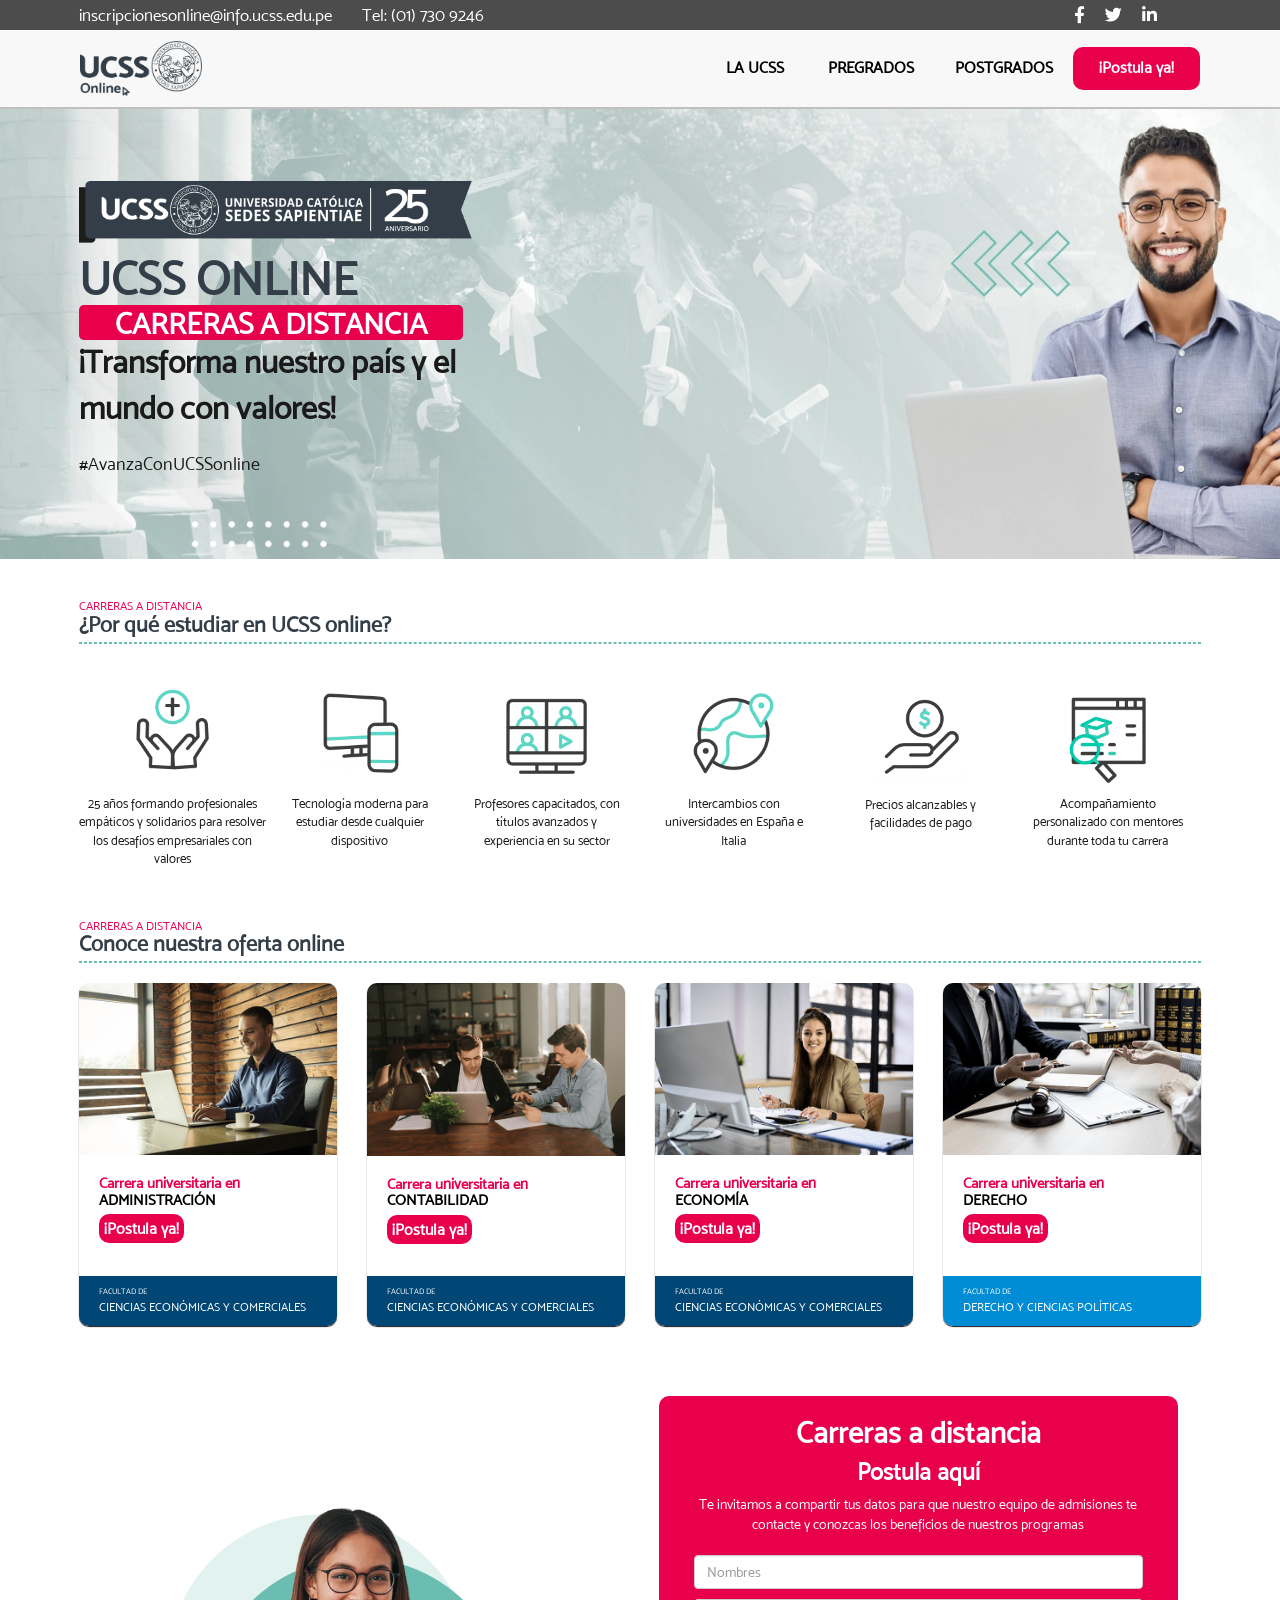
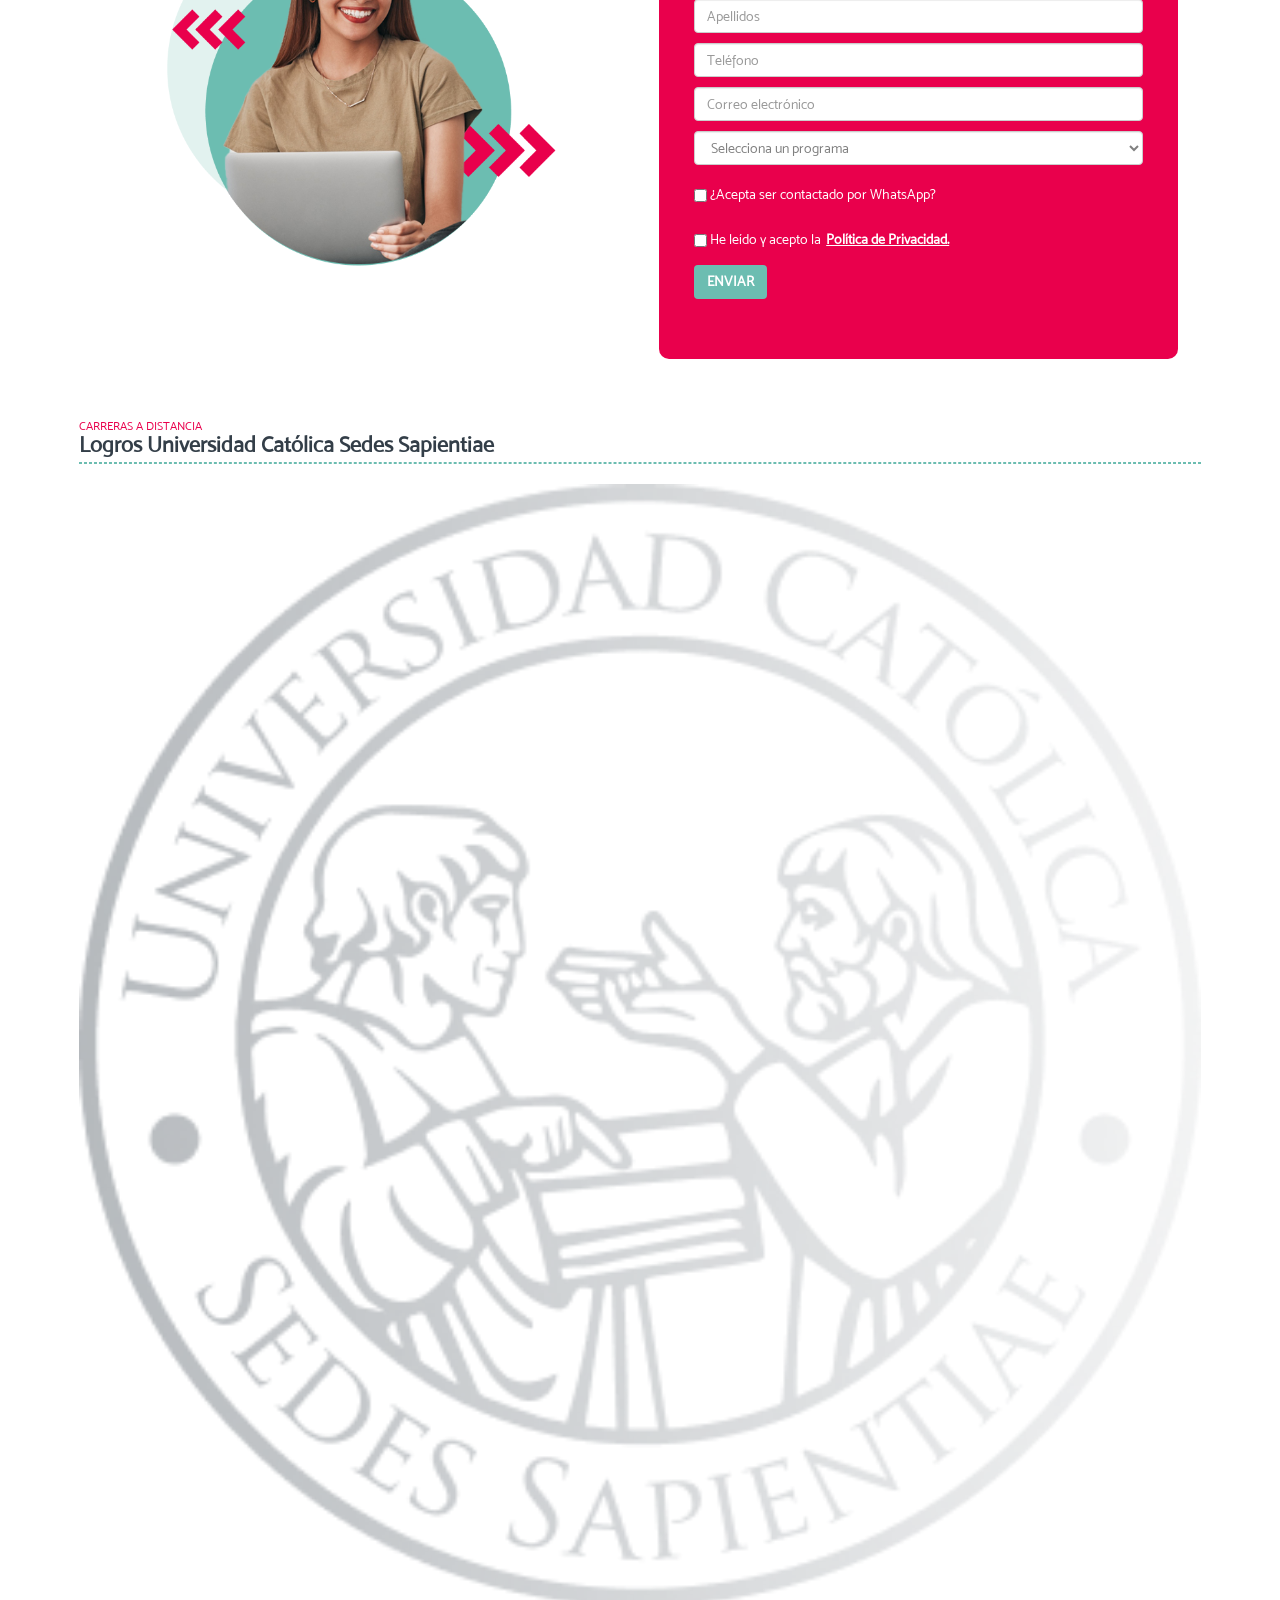
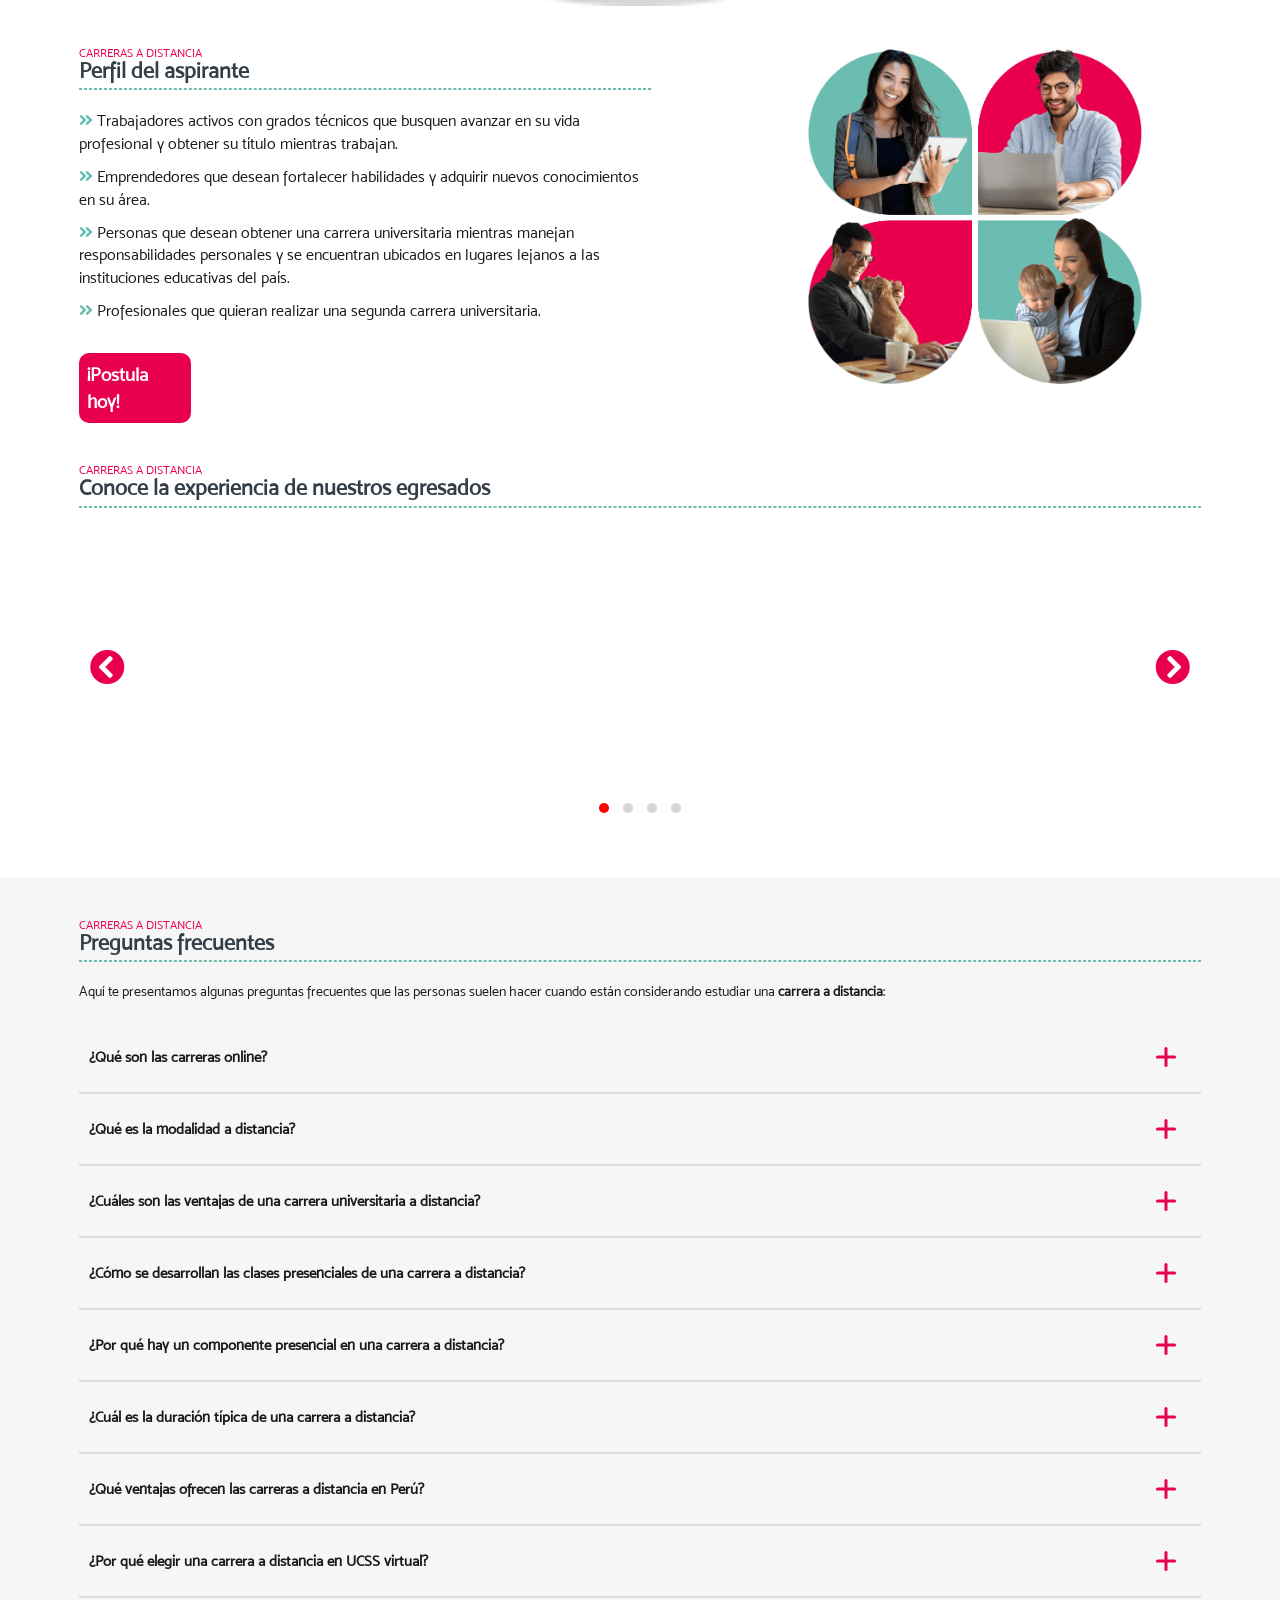
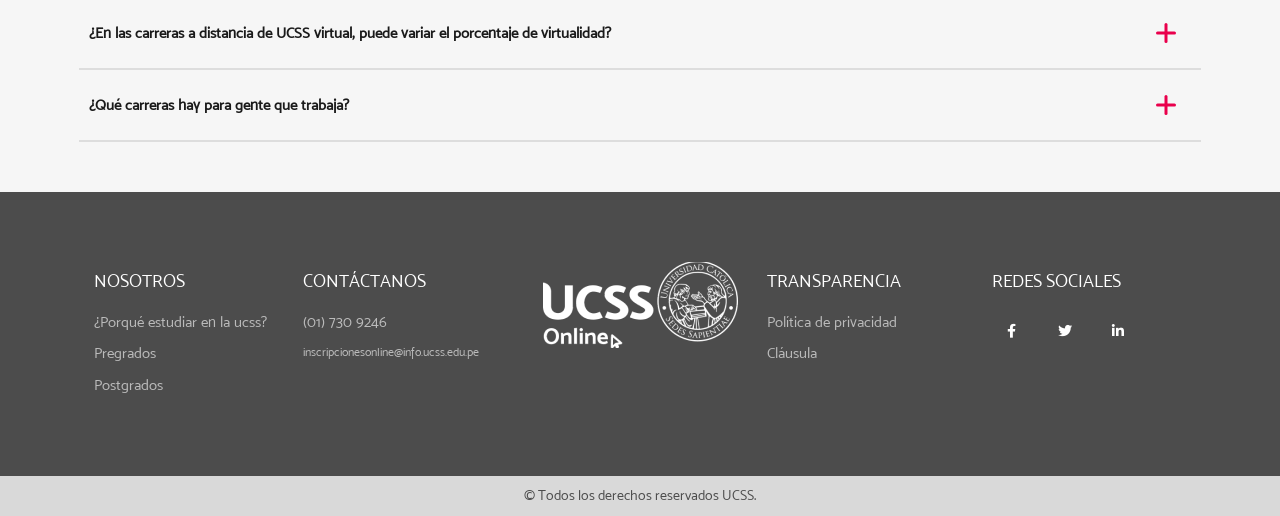
<file: index.html>
<!DOCTYPE html>
<html lang="es">
   
<head>
  <!-- Google Tag Manager -->
  <script>
    (function (w, d, s, l, i) {
      w[l] = w[l] || [];
      w[l].push({
        'gtm.start': new Date().getTime(),
        event: 'gtm.js'
      });
      var f = d.getElementsByTagName(s)[0],
        j = d.createElement(s),
        dl = l != 'dataLayer' ? '&l=' + l : '';
      j.async = true;
      j.src =
        'https://www.googletagmanager.com/gtm.js?id=' + i + dl;
      f.parentNode.insertBefore(j, f);
    })(window, document, 'script', 'dataLayer', 'GTM-PPXQPSSH');
  </script>
  <!-- End Google Tag Manager -->
  <meta charset="UTF-8">
  <meta http-equiv="X-UA-Compatible" content="IE=edge">
  <meta name="viewport" content="width=device-width, initial-scale=1.0">
  <title>Carreras a Distancia | UCSS virtual - 100% flexible desde S/ 538 al mes</title>
  <meta name="title" content="Carreras a Distancia | UCSS virtual - 100% flexible desde S/ 538 al mes">
  <meta name="description" content="CARRERAS A DISTANCIA · Universidad Católica Sedes Sapientiae 25 años de experiencia · Carreras virtuales para gente que trabaja · Estudia desde cualquier parte del país con UCSS virtual">

  <!-- Favicon -->
  <link rel="shortcut icon" href="./assets/img/Favicon16x16.ico" type="image/x-icon">
  <link rel="icon" href="./assets/img/Favicon32x32.ico" type="image/x-icon" sizes="32x32">
  <link rel="icon" href="./assets/img/Favicon64x64.ico" type="image/x-icon" sizes="64x64">

  <!-- Cache control -->

  <!-- Open Graph -->
  <meta property="og:url" content="">
  <meta property="og:type" content="website">
  <meta property="og:title" content="UCSS Virtual - Online - Carreras y maestrías virtuales">
  <meta property="og:description" content="UCSS Online. Somos la Universidad Católica Sedes Sapientiae en formato virtual y flexible. Conoce nuestras carreras y maestrías virtuales para gente que trabaja">
  <meta property="og:image" content="https://mas-ucss.inconcertcc.com/d/9a7617d7-5d13-4e0c-9d63-eef701b34f9a">

  <!-- Stylesheets -->
  <link href="./assets/bootstrap/css/bootstrap.min.css" rel="stylesheet">
  <link href="./index.css" rel="stylesheet">
  <link rel="stylesheet" href="https://cdnjs.cloudflare.com/ajax/libs/OwlCarousel2/2.3.4/assets/owl.carousel.min.css" integrity="sha512-tS3S5qG0BlhnQROyJXvNjeEM4UpMXHrQfTGmbQ1gKmelCxlSEBUaxhRBj/EFTzpbP4RVSrpEikbmdJobCvhE3g==" crossorigin="anonymous" referrerpolicy="no-referrer">
  <link rel="stylesheet" href="https://cdnjs.cloudflare.com/ajax/libs/OwlCarousel2/2.3.4/assets/owl.theme.default.min.css" integrity="sha512-sMXtMNL1zRzolHYKEujM2AqCLUR9F2C4/05cdbxjjLSRvMQIciEPCQZo++nk7go3BtSuK9kfa/s+a4f4i5pLkw==" crossorigin="anonymous" referrerpolicy="no-referrer">
  <link rel="stylesheet" type="text/css" href="https://cdnjs.cloudflare.com/ajax/libs/font-awesome/5.15.1/css/all.min.css">
</head>

  <body>
    <!-- Google Tag Manager (noscript) -->
    <noscript><iframe src="https://www.googletagmanager.com/ns.html?id=GTM-PPXQPSSH" height="0" width="0"
        style="display:none;visibility:hidden"></iframe></noscript>
    <!-- End Google Tag Manager (noscript) -->
    <script src="https://cdnjs.cloudflare.com/ajax/libs/jquery/3.7.1/jquery.min.js" integrity="sha512-v2CJ7UaYy4JwqLDIrZUI/4hqeoQieOmAZNXBeQyjo21dadnwR+8ZaIJVT8EE2iyI61OV8e6M8PP2/4hpQINQ/g==" crossorigin="anonymous" referrerpolicy="no-referrer"></script>
    <script src="https://cdnjs.cloudflare.com/ajax/libs/OwlCarousel2/2.3.4/owl.carousel.min.js" integrity="sha512-bPs7Ae6pVvhOSiIcyUClR7/q2OAsRiovw4vAkX+zJbw3ShAeeqezq50RIIcIURq7Oa20rW2n2q+fyXBNcU9lrw==" crossorigin="anonymous" referrerpolicy="no-referrer"></script> 
    
    <div class="navBlack">
        <div class="txtBlack container"> 
          <div class="contentNavBlack">
            <a href="mailto:inscripcionesonline@info.ucss.edu.pe">inscripcionesonline@info.ucss.edu.pe </a>
            <a href="Tel:">Tel: (01) 730 9246 </a>
          </div>
          <div class="redesSociales">
            <a href="https://www.facebook.com/UCSSonline"><i class="fab fa-facebook-f" style="color: #ffffff;"></i></a>
            <a href="https://www.instagram.com/ucssonline/"><i class="fab fa-twitter" style="color: #ffffff;"></i></a>
            <a href="https://www.linkedin.com/company/93785869/admin/?feedType=following"><i class="fab fa-linkedin-in" style="color: #ffffff;"></i></a>
          </div>            
        </div>
    </div>
    
    <header class="header">
      <div class="container">
        <nav class="navbar">
          <div class="logo">
            <a href="https://online.ucss.edu.pe/"><img class="desk" src="./assets/img/catolica-universidad.png" alt="Católica universidad"></a>
            <a href="https://online.ucss.edu.pe/"><img class="mobile" src="./assets/img/universidad-latinoamericana-en-linea.png" alt="Universidad latinoamericana en línea"></a>
          </div>
        
          <ul class="nav-menu1 desk1">
            <li class="nav-item primerItem">
              <a href="#porqueEstudiar" class="nav-link">LA UCSS</a>
            </li>
            <li class="nav-item">
              <a href="/pregrado/" target="_blank" class="nav-link">PREGRADOS</a>
              <div class="dropdown">
                <a  class="tituloPregrado"> FACULTAD DE DERECHO Y 
                  CIENCIAS POLÍTICAS  </a>
                  <div class="opcionesPregrado">
                    <i class="fas fa-angle-double-right" style="color: #6CBDB1;"></i> 
                    <a class="carreraPregrado" href="https://virtual.ucss.edu.pe/p/carrera-de-derecho" target="_blank"> Carrera de Derecho</a>
                  </div>

                <a class="tituloPregrado">FACULTAD DE CIENCIAS ECONÓMICAS <br>
                   Y COMERCIALES  </a>
                   <div class="opcionesPregrado">
                    <i class="fas fa-angle-double-right" style="color: #6CBDB1;"></i> 
                     <a class="carreraPregrado" href="https://virtual.ucss.edu.pe/p/carrera-de-administracion" target="_blank">Carrera de Administración</a>
                   </div>

                   <div class="opcionesPregrado">
                    <i class="fas fa-angle-double-right" style="color: #6CBDB1;"></i> 
                     <a class="carreraPregrado" href="https://virtual.ucss.edu.pe/p/carrera-en-economia" target="_blank">Carrera de Economía</a>
                   </div>

                   <div class="opcionesPregrado">
                    <i class="fas fa-angle-double-right" style="color: #6CBDB1;"></i> 
                     <a class="carreraPregrado" href="https://virtual.ucss.edu.pe/p/carrera-de-contabilidad" target="_blank">Carrera de Contabilidad</a>
                   </div>
              </div>
            </li>
            <li class="nav-item">
              <a href="/postgrado/" target="_blank" class="nav-link">POSTGRADOS</a>
              <div class="dropdown">
                <a  class="tituloPostgrado"> MAESTRÍAS</a>
                <div class="opcionesPostgrado">
                  <i class="fas fa-angle-double-right" style="color: #6CBDB1;"></i> 
                  <a class="carreraPostgrado" href="https://virtual.ucss.edu.pe/p/maestria-en-administracion-publica" target="_blank">Maestría en Administración Pública</a>
                </div>
                <div class="opcionesPostgrado">
                  <i class="fas fa-angle-double-right" style="color: #6CBDB1;"></i> 
                  <a class="carreraPostgrado" href="https://virtual.ucss.edu.pe/p/mba-online" target="_blank">Maestría en Administración de Negocios <br> Internacionales-MBA Internacional</a>
                </div>
                <div class="opcionesPostgrado">
                  <i class="fas fa-angle-double-right" style="color: #6CBDB1;"></i> 
                  <a class="carreraPostgrado" href="https://virtual.ucss.edu.pe/p/maestria-en-psicopedagogia" target="_blank">Maestría en Psicopedagogía y Orientación <br> Tutorial Educativa</a>
                </div>
                <div class="opcionesPostgrado">
                  <i class="fas fa-angle-double-right" style="color: #6CBDB1;"></i> 
                  <a class="carreraPostgrado" href="https://virtual.ucss.edu.pe/p/maestria-en-gestion-educativa" target="_blank">Maestría en Gestión e Innovación Educativa</a>
                </div>
                <div class="opcionesPostgrado">
                  <i class="fas fa-angle-double-right" style="color: #6CBDB1;"></i> 
                  <a class="carreraPostgrado" href="https://virtual.ucss.edu.pe/p/maestria-en-bioetica-y-bioderecho" target="_blank">Maestría en Bioética y Bioderecho</a>
                </div>
              </div>
            </li>
            <li class="nav-item btnNav">
              <a class="BtnModal"> 
                  ¡Postula ya!
              </a>
            </li>
          </ul>

          <ul class="nav-menu mobile">
            <li class="nav-item primerItem">
              <a href="#porqueEstudiar" class="nav-link">LA UCSS</a>
            </li>
            <li class="nav-item">
              <a class="nav-link">PREGRADOS</a>
              <div class="dropdown">
                <a  class="tituloPregrado"> FACULTAD DE DERECHO Y 
                  CIENCIAS POLÍTICAS  </a>
                  <div class="opcionesPregrado">
                    <i class="fas fa-angle-double-right" style="color: #6CBDB1;"></i> 
                    <a class="carreraPregrado" href="https://virtual.ucss.edu.pe/p/carrera-de-derecho" target="_blank"> Carrera de Derecho</a>
                  </div>

                <a class="tituloPregrado">FACULTAD DE CIENCIAS ECONÓMICAS <br>
                   Y COMERCIALES  </a>
                   <div class="opcionesPregrado">
                    <i class="fas fa-angle-double-right" style="color: #6CBDB1;"></i> 
                     <a class="carreraPregrado" href="https://virtual.ucss.edu.pe/p/carrera-de-administracion" target="_blank">Carrera de Administración</a>
                   </div>

                   <div class="opcionesPregrado">
                    <i class="fas fa-angle-double-right" style="color: #6CBDB1;"></i> 
                     <a class="carreraPregrado" href="https://virtual.ucss.edu.pe/p/carrera-en-economia" target="_blank">Carrera de Economía</a>
                   </div>

                   <div class="opcionesPregrado">
                    <i class="fas fa-angle-double-right" style="color: #6CBDB1;"></i> 
                     <a class="carreraPregrado" href="https://virtual.ucss.edu.pe/p/carrera-de-contabilidad" target="_blank">Carrera de Contabilidad</a>
                   </div>
              </div>
            </li>
            <li class="nav-item">
              <a class="nav-link">POSTGRADOS</a>
              <div class="dropdown">
                <a  class="tituloPostgrado"> MAESTRÍAS</a>
                <div class="opcionesPostgrado">
                  <i class="fas fa-angle-double-right" style="color: #6CBDB1;"></i> 
                  <a class="carreraPostgrado" href="https://virtual.ucss.edu.pe/p/maestria-en-administracion-publica" target="_blank">Maestría en Administración Pública</a>
                </div>
                <div class="opcionesPostgrado">
                  <i class="fas fa-angle-double-right" style="color: #6CBDB1;"></i> 
                  <a class="carreraPostgrado" href="https://virtual.ucss.edu.pe/p/mba-online" target="_blank">Maestría en Administración de Negocios <br> Internacionales-MBA Internacional</a>
                </div>
                <div class="opcionesPostgrado">
                  <i class="fas fa-angle-double-right" style="color: #6CBDB1;"></i> 
                  <a class="carreraPostgrado" href="https://virtual.ucss.edu.pe/p/maestria-en-psicopedagogia" target="_blank">Maestría en Psicopedagogía y Orientación <br> Tutorial Educativa</a>
                </div>
                <div class="opcionesPostgrado">
                  <i class="fas fa-angle-double-right" style="color: #6CBDB1;"></i> 
                  <a class="carreraPostgrado" href="https://virtual.ucss.edu.pe/p/maestria-en-gestion-educativa" target="_blank">Maestría en Gestión e Innovación Educativa</a>
                </div>
                <div class="opcionesPostgrado">
                  <i class="fas fa-angle-double-right" style="color: #6CBDB1;"></i> 
                  <a class="carreraPostgrado" href="https://virtual.ucss.edu.pe/p/maestria-en-bioetica-y-bioderecho" target="_blank">Maestría en Bioética y Bioderecho</a>
                </div>
              </div>
            </li>
            <li class="nav-item btnNav">
              <a class="BtnModal"> 
                  ¡Postula ya!
              </a>
            </li>
          </ul>

            <div class="hamburger">
                <span class="bar"></span>
                <span class="bar"></span>
                <span class="bar"></span>
            </div>
        </nav>
      </div>
    </header>

    <main>        
        <section>
            <div class="BannerPrincial">
              <div class="BannerGeneral">
                <div class="container ">
                    <div class="LogoBannerPricipal">
                        <img src="./assets/img/logo_25aniversario_gris.png" alt="">
                    </div>
                    <div class="TxtBannerPricipal">
                        <h1 class="txt_bold">
                            UCSS ONLINE
                        </h1>
                        <div class="txt_content">
                            <div class="txt_red"><h2>
                                CARRERAS A DISTANCIA  
                            </h2></div>
                        </div>
                        <p class="txt_second">
                          ¡Transforma nuestro país y el mundo con valores!
                        </p>
                        <div class="hashtag" id="porqueEstudiar"><p>#AvanzaConUCSSonline</p></div>
                    </div>
                </div>
            </div>
                
            </div>
        </section>

        <section class="container">
          <div class="porqueEstudiar">
              <div class="titulo">
                  <h2 class="tagTitulo">CARRERAS A DISTANCIA</h2>
                  <h3>
                      ¿Por qué estudiar en UCSS online?
                  </h3>
                  <span class="line"></span>
              </div>
              <div class="contentGeneral">
                <div class="cardGeneral margenContentN1">
                    <div class="cardImg img1">
                        <img src="./assets/img/catolica-sede-sapientiae.gif" alt="Católica sedes sapientiae">
                    </div>
                    <div class="cardTxt long">
                        <p>
                            25 años formando profesionales empáticos y solidarios para resolver los desafíos empresariales con valores
                        </p>
                    </div>
                </div>

                <div class="cardGeneral">
                    <div class="cardImg">
                        <img src="./assets/img/universidad-sedes-sapienses.gif" alt="Universidad sedes sapienses">
                    </div>
                    <div class="cardTxt">
                        <p class="txt1">
                            Tecnología moderna para estudiar desde cualquier dispositivo
                        </p>
                    </div>
                </div>

                <div class="cardGeneral">
                    <div class="cardImg">
                        <img src="./assets/img/universidad-catolica-sedes-sapientiae.gif" alt="Universidad católica sedes sapientiae">
                    </div>
                    <div class="cardTxt">
                        <p>
                            Profesores capacitados, con títulos avanzados y experiencia en su sector 
                        </p>
                    </div>
                </div>

                <div class="cardGeneral margenContentP">
                    <div class="cardImg">
                        <img src="./assets/img/u-catolica.gif" alt="u católica">
                    </div>
                    <div class="cardTxt">
                        <p>
                          Intercambios con universidades en España e Italia
                        </p>
                    </div>
                </div>

                <div class="cardGeneral margenContentN">
                    <div class="cardImg">
                        <img src="./assets/img/sedes-sapienses.gif" alt="Sedes sapienses">
                    </div>
                    <div class="cardTxt">
                        <p>
                            Precios alcanzables y facilidades de pago
                        </p>
                    </div>
                </div>

                <div class="cardGeneral">
                    <div class="cardImg">
                        <img src="./assets/img/carreras-virtuales.gif" alt="carreras virtuales">
                    </div>
                    <div class="cardTxt">
                        <p>
                          Acompañamiento personalizado con mentores durante toda tu carrera
                        </p>
                    </div>
                </div>
            </div>
          </div>

      </section>
       
        <section class="container">
            <div class="oferta">
                <div class="titulo">
                    <h2 class="tagTitulo">CARRERAS A DISTANCIA</h2>
                    <h3>
                        Conoce nuestra oferta online
                    </h3>
                    <span class="line"></span>
                </div>
                <div class="contentGeneral desk">
                  <div class="CardContent">
                      <div class="cardGeneralCarreras">
                          <div class="cardImg">
                              <img src="./assets/img/carrera-de-administracion.png" alt="carrera virtual">
                          </div>
                          <h4 class="tituloCard">
                            Carrera universitaria en <br>
                            <strong>ADMINISTRACIÓN</strong>
                          </h4>
                          <div>
                            <div class="cardTxt">
                                <a href="https://virtual.ucss.edu.pe/p/carrera-de-administracion" class="saberMas" target="_blank">
                                    ¡Postula ya!
                                </a>
                            </div>
  
                            <div class="seccBlue">
                                <p class="facultad"> 
                                  FACULTAD DE                             
                                </p>
                                <p class="carrera">
                                  CIENCIAS ECONÓMICAS Y COMERCIALES 
                                </p>
                            </div>
                          </div>
                      </div>
                  </div>

                  <div class="CardContent">
                      <div class="cardGeneralCarreras">
                          <div class="cardImg">
                              <img src="./assets/img/carrera-de-contabilidad.png" alt="carrera virtual">
                          </div>
                          <h4 class="tituloCard">
                            Carrera universitaria en <br>
                            <strong>CONTABILIDAD</strong>
                          </h4>
                          <div>
                            <div class="cardTxt">
                                <a href="https://virtual.ucss.edu.pe/p/carrera-de-contabilidad" class="saberMas" target="_blank">
                                    ¡Postula ya!
                                </a>
                            </div>
                            
                            <div class="seccBlue">
                                <p class="facultad"> 
                                  FACULTAD DE                             
                                </p>
                                <p class="carrera">
                                  CIENCIAS ECONÓMICAS Y COMERCIALES 
                                </p>
                            </div>
                          </div>
                      </div>
                  </div>

                  <div class="CardContent">
                      <div class="cardGeneralCarreras">
                        <div class="cardImg">
                            <img src="./assets/img/carrera-de-economia.png" alt="carrera virtual">
                        </div>
                        <h4 class="tituloCard">
                          Carrera universitaria en <br>
                          <strong>ECONOMÍA</strong>
                        </h4>
                        <div>
                          <div class="cardTxt">
                              <a href="https://virtual.ucss.edu.pe/p/carrera-en-economia" class="saberMas" target="_blank">
                                  ¡Postula ya!
                              </a>
                          </div>
                          
                          <div class="seccBlue">
                              <p class="facultad"> 
                                FACULTAD DE                             
                              </p>
                              <p class="carrera">
                                CIENCIAS ECONÓMICAS Y COMERCIALES 
                              </p>
                          </div>
                        </div>
                      </div>
                  </div>

                  <div class="CardContent">
                      <div class="cardGeneralCarreras">
                        <div class="cardImg">
                            <img src="./assets/img/carrera-de-derecho.png" alt="carrera virtual">
                        </div>
                        <h4 class="tituloCard">
                          Carrera universitaria en <br>
                          <strong>DERECHO</strong>
                        </h4>
                        <div>
                          <div class="cardTxt">
                              <a href="https://virtual.ucss.edu.pe/p/carrera-de-derecho" class="saberMas" target="_blank">
                                  ¡Postula ya!
                              </a>
                          </div>
                          
                          <div class="seccBlueDerecho">
                              <p class="facultad"> 
                                FACULTAD DE                             
                              </p>
                              <p class="carrera">
                                DERECHO Y CIENCIAS POLÍTICAS
                              </p>
                          </div>
                        </div>
                      </div>
                  </div>
                </div>

                <div class="owl-carousel owl-theme mobile" id="carousel2">
                  <div class="item">
                      <div class="cardGeneralCarreras">
                          <div class="cardImg">
                              <img src="./assets/img/carrera-de-administracion.png" alt="carrera virtual">
                          </div>
                          <h4 class="tituloCard">
                            Carrera universitaria en <br>
                            <strong>ADMINISTRACIÓN</strong>
                          </h4>
                          <div>
                            <div class="cardTxt">
                                <a href="https://virtual.ucss.edu.pe/p/carrera-de-administracion" class="saberMas" target="_blank">
                                    ¡Postula ya!
                                </a>
                            </div>
  
                            <div class="seccBlue">
                                <p class="facultad"> 
                                  FACULTAD DE                             
                                </p>
                                <p class="carrera">
                                  CIENCIAS ECONÓMICAS Y COMERCIALES 
                                </p>
                            </div>
                          </div>
                      </div>
                  </div>
                  <div class="item">
                      <div class="cardGeneralCarreras">
                          <div class="cardImg">
                              <img src="./assets/img/carrera-de-contabilidad.png" alt="carrera virtual">
                          </div>
                          <h4 class="tituloCard">
                            Carrera universitaria en <br>
                            <strong>CONTABILIDAD</strong>
                          </h4>
                          <div>
                            <div class="cardTxt">
                                <a href="https://virtual.ucss.edu.pe/p/carrera-de-contabilidad" class="saberMas" target="_blank">
                                    ¡Postula ya!
                                </a>
                            </div>
                            
                            <div class="seccBlue">
                                <p class="facultad"> 
                                  FACULTAD DE                             
                                </p>
                                <p class="carrera">
                                  CIENCIAS ECONÓMICAS Y COMERCIALES 
                                </p>
                            </div>
                          </div>
                      </div>
                  </div>
                  <div class="item">
                      <div class="cardGeneralCarreras">
                        <div class="cardImg">
                            <img src="./assets/img/carrera-de-economia.png" alt="carrera virtual">
                        </div>
                        <h4 class="tituloCard">
                          Carrera universitaria en <br>
                          <strong>ECONOMÍA</strong>
                        </h4>
                        <div>
                          <div class="cardTxt">
                              <a href="https://virtual.ucss.edu.pe/p/carrera-en-economia" class="saberMas" target="_blank">
                                  ¡Postula ya!
                              </a>
                          </div>
                          
                          <div class="seccBlue">
                              <p class="facultad"> 
                                FACULTAD DE                             
                              </p>
                              <p class="carrera">
                                CIENCIAS ECONÓMICAS Y COMERCIALES 
                              </p>
                          </div>
                        </div>
                      </div>
                  </div>

                  <div class="item">
                      <div class="cardGeneralCarreras">
                        <div class="cardImg">
                            <img src="./assets/img/carrera-de-derecho.png" alt="carrera virtual">
                        </div>
                        <h4 class="tituloCard">
                          Carrera universitaria en <br>
                          <strong>DERECHO</strong>
                        </h4>
                        <div>
                          <div class="cardTxt">
                              <a href="https://virtual.ucss.edu.pe/p/carrera-de-derecho" class="saberMas" target="_blank">
                                  ¡Postula ya!
                              </a>
                          </div>
                          
                          <div class="seccBlueDerecho">
                              <p class="facultad"> 
                                FACULTAD DE                             
                              </p>
                              <p class="carrera">
                                DERECHO Y CIENCIAS POLÍTICAS  
                              </p>
                          </div>
                        </div>
                      </div>
                  </div>

              </div>
            </div>

        </section>
        
        <section class="containerForm">
          <div class="formulario">
            <div class="formularioImg ">
              <img src="./assets/img/pregrados_ucss_online.png" alt="universidades para gente q trabaja, carreras universitarias virtuales en Perú ">
            </div>
            <div class="fondoForm">
              <div class="bg-rojo blanco col-12">
                <div class="row justify-content-center py-4 py-md-5">
                    <div class="text-center contentFormTxt">
                        <h2 class="avTittle">Carreras a distancia</h2>
                        <h3>Postula aquí</h3>
                        <p>
                            Te invitamos a compartir tus datos para que nuestro equipo de admisiones te contacte y conozcas los beneficios de nuestros programas
                        </p>
                        <div id="form-container1"></div>
                    </div>
                </div>
              </div>
            </div>
          </div>
        </section>

        <section class="container">
            <div class="logros">
                <div class="titulo">
                    <h2 class="tagTitulo">CARRERAS A DISTANCIA</h2>
                    <h3>
                        Logros Universidad Católica Sedes Sapientiae
                    </h3>
                    <span class="line"></span>
                </div>
                <div class="containerGeneralLogros">
                    <div class="logo-section">
                      <img class="desk" src="./assets/img/carreras-virtuales-peru.png" alt="carreras virtuales Perú">
                      <img class="mobile" src="./assets/img/carreras-virtuales-peru_mobile.png" alt="carreras virtuales Perú">
                    </div>
                   
                </div>
            </div>

        </section>

        <section class="container">
          <div class="titulo mobile">
            <h2 class="tagTitulo">CARRERAS A DISTANCIA</h2>
            <h3>
              Perfil del aspirante  
            </h3>
            <span class="line"></span>
          </div>
          <div class="aspirantePerfil">
            <div class="listAspirante">
              <div class="titulo desk">
                <h2 class="tagTitulo">CARRERAS A DISTANCIA</h2>
                <h3>
                  Perfil del aspirante  
                </h3>
                <span class="line"></span>
              </div>
              <ul>
                <li>
                  <i class="fas fa-angle-double-right" style="color: #6CBDB1;"></i> Trabajadores activos con grados técnicos que busquen avanzar en su 
                  vida profesional y obtener su título mientras trabajan.
                </li>
                <li>
                  <i class="fas fa-angle-double-right" style="color: #6CBDB1;"></i> Emprendedores que desean fortalecer habilidades y adquirir nuevos
                  conocimientos en su área.
                </li>
                <li>
                  <i class="fas fa-angle-double-right" style="color: #6CBDB1;"></i> Personas que desean obtener una carrera universitaria mientras manejan responsabilidades personales y se encuentran ubicados en lugares lejanos a las instituciones educativas del país.
                </li>
                <li>
                  <i class="fas fa-angle-double-right" style="color: #6CBDB1;"></i> Profesionales que quieran realizar una segunda carrera universitaria.
                </li>
              </ul>
              <div class="buttonAspirante">
                <a class="BtnModal2">
                    ¡Postula hoy!
                </a>
              </div>
            </div>
            <div class="aspiranteImg">
              <img src="./assets/img/universidades-que-ofrecen-carreras-a-distancia-en-peru.png" alt="universidades que ofrecen carreras a distancia en perú">
            </div>
          </div>
        </section>

        <section class="container">
          <div class="testimonios">
            <div class="titulo">
              <h2 class="tagTitulo">CARRERAS A DISTANCIA</h2>
              <h3>
                Conoce la experiencia de nuestros egresados 
              </h3>
              <span class="line"></span>
            </div>
            <div class="testimoniosVideos">
              <div class="owl-carousel owl-theme" id="carousel1">
                <div class="item">
                  <iframe src="https://www.youtube.com/embed/blwqvFLH780" title="Testimonio: Vanussa Torrejón Durand, FDCP Derecho 2022-I" allow="accelerometer; autoplay; clipboard-write; encrypted-media; gyroscope; picture-in-picture; web-share" referrerpolicy="strict-origin-when-cross-origin" allowfullscreen></iframe>
                </div>
                <div class="item">
                  <iframe src="https://www.youtube.com/embed/GHvg-SprKcY" title="Testimonio: Paula Calle Vidal, FDCP Derecho 2021- II." allow="accelerometer; autoplay; clipboard-write; encrypted-media; gyroscope; picture-in-picture; web-share" referrerpolicy="strict-origin-when-cross-origin" allowfullscreen></iframe>                  
                </div>
                <div class="item">
                  <iframe src="https://www.youtube.com/embed/qz5E5BvtF9A" title="Testimonio: Dayana Gonzales Guerrero, FCEC Económia 2021 - II." allow="accelerometer; autoplay; clipboard-write; encrypted-media; gyroscope; picture-in-picture; web-share" referrerpolicy="strict-origin-when-cross-origin" allowfullscreen></iframe>                  
                </div>
                <div class="item">
                  <iframe src="https://www.youtube.com/embed/2x0W54tuSY4" title="Testimonio: Melissa Tonarelly Ormeño, FCEC Contabilidad 2022-I." allow="accelerometer; autoplay; clipboard-write; encrypted-media; gyroscope; picture-in-picture; web-share" referrerpolicy="strict-origin-when-cross-origin" allowfullscreen></iframe>                
                </div>
              </div>
            </div>


          </div>
      </section>

        <section class="containerPreguntas">
            <div class="container">
                <div class="preguntasFrecuentes">
                    <div class="titulo">
                        <h2 class="tagTitulo">CARRERAS A DISTANCIA</h2>
                        <h3>
                          Preguntas frecuentes 
                        </h3>
                        <span class="line"></span>
                    </div>
    
                    <div class="acordeonPreguntas">
                      <p class="txtPreguntasFrecuentes">
                        Aquí te presentamos algunas preguntas frecuentes que las personas suelen hacer cuando están considerando estudiar una<strong> carrera a distancia</strong>:
                      </p>
                        <div class="faq_main_container">
                            <div class="faq_container">
                              <div class="faq_question">
                                <div class="faq_question-text">
                                  <h4>¿Qué son las <strong>carreras online</strong>?</h4>
                                </div>
                                <div class="icon">
                                  <div class="icon-shape"></div>
                                </div>
                              </div>
                              <div class="answercont">
                                <div class="answer">
                                  <p>
                                    Las <strong>carreras online</strong> son programas universitarios que se ofrecen a través de Internet, lo que significa que no es necesario asistir físicamente a clases en un campus. También se conocen como <strong> pregrados virtuales, pregrados en línea, pregrados en remoto, carreras virtuales, carreras en línea, carreras a distancia, carreras semipresenciales, carreras universitarias a distancia o carreras en remoto</strong>. Esta modalidad te brinda flexibilidad para acceder a los materiales de estudio y completar tus estudios según tu propio horario y ubicación.
                                    <br>
                                    <br>
                                    En <strong>UCSS virtual</strong>, ofrecemos <strong>carreras a distancia</strong> acreditadas que te otorgan una titulación oficial al completar con éxito tus estudios, al igual que en programas tradicionales.
                                  </p>
                                </div>
                              </div>
                            </div>
                            <div class="faq_container">
                              <div class="faq_question">
                                <div class="faq_question-text">
                                  <h4>¿Qué es la modalidad a distancia?</h4>
                                </div>
                                <div class="icon">
                                  <div class="icon-shape"></div>
                                </div>
                              </div>
                              <div class="answercont">
                                <div class="answer">
                                  <p>
                                    Esta modalidad se denomina a distancia, ya que la mayoría de sus semestres se imparten de forma virtual y en las asignaturas que tienen componente práctico es necesario asistir a la sede correspondiente, solamente en los últimos semestres.  
                                  </p>
                                </div>
                              </div>
                            </div>
                            <div class="faq_container">
                              <div class="faq_question">
                                <div class="faq_question-text">
                                  <h4>¿Cuáles son las ventajas de una carrera universitaria a distancia?</h4>
                                </div>
                                <div class="icon">
                                  <div class="icon-shape"></div>
                                </div>
                              </div>
                              <div class="answercont">
                                <div class="answer">
                                  <ul>
                                    <li>
                                      <strong>Flexibilidad de horarios:</strong>  Puedes estudiar cuando mejor te convenga y adaptar tus estudios a tus compromisos personales o laborales.
                                    </li>
                                    <li>
                                      <strong>Ahorro de tiempo y dinero: </strong>Al no tener que desplazarte al campus todos los días, ahorras dinero en transporte y manutención, y tiempo en viajes.
                                    </li>
                                    <li>
                                      <strong>Interacción en línea:</strong> Puedes comunicarte con tus profesores y compañeros durante las clases por medio del computador, celular o herramienta digital que tú prefieras.
                                    </li>
                                    <li>
                                      <strong>Acceso a recursos en línea:</strong>Tienes a tu disposición materiales de estudio, conferencias grabadas, foros de discusión y otros recursos en internet que enriquecen tu proceso de aprendizaje.
                                    </li>
                                  </ul>
                                </div>
                              </div>
                            </div>
                            <div class="faq_container">
                              <div class="faq_question">
                                <div class="faq_question-text">
                                  <h4>¿Cómo se desarrollan las clases presenciales de una carrera a distancia?</h4>
                                </div>
                                <div class="icon">
                                  <div class="icon-shape"></div>
                                </div>
                              </div>
                              <div class="answercont">
                                <div class="answer">
                                  <p>
                                    En las clases presenciales, podrás hablar directamente con profesores y compañeros. Nos centramos en actividades prácticas, discusiones en grupo, laboratorios, salidas de campo y aplicaciones prácticas de lo que aprendes en teoría. Estas interacciones cara a cara son muy importantes para entender mejor y relacionarte con los demás en el ámbito académico.
                                  </p>
                                </div>
                              </div>
                            </div>
                            <div class="faq_container">
                              <div class="faq_question">
                                <div class="faq_question-text">
                                  <h4>¿Por qué hay un componente presencial en una carrera a distancia?</h4>
                                </div>
                                <div class="icon">
                                  <div class="icon-shape"></div>
                                </div>
                              </div>
                              <div class="answercont">
                                <div class="answer">
                                  <p>
                                    El componente presencial obedece a los lineamientos establecidos por SUNEDU para la obtención del grado académico al cursar una carrera universitaria, y así garantizar la calidad y la formación integral de los profesionales del Perú.
                                    Las clases presenciales están diseñadas como prácticas universitarias y complementan la teoría aprendida mediante la aplicación de conocimientos teóricos en casos reales.                                    
                                  </p>
                                </div>
                              </div>
                            </div>
                            <div class="faq_container">
                                <div class="faq_question">
                                  <div class="faq_question-text">
                                    <h4>¿Cuál es la duración típica de una carrera a distancia?</h4>
                                  </div>
                                  <div class="icon">
                                    <div class="icon-shape"></div>
                                  </div>
                                </div>
                                <div class="answercont">
                                  <div class="answer">
                                    <p>
                                      En <strong>UCSS virtual</strong>, nuestros programas tienen una duración similar a los pregrados presenciales tradicionales, generalmente de cuatro a cinco años.
                                    </p>
                                  </div>
                                </div>
                              </div>
                              <div class="faq_container">
                                <div class="faq_question">
                                  <div class="faq_question-text">
                                    <h4>¿Qué ventajas ofrecen las carreras a distancia en Perú?</h4>
                                  </div>
                                  <div class="icon">
                                    <div class="icon-shape"></div>
                                  </div>
                                </div>
                                <div class="answercont">
                                  <div class="answer">
                                    <p>
                                      Las <strong>carreras a distancia en Perú</strong> ofrecen flexibilidad en los horarios y la opción de estudiar desde cualquier lugar con conexión a internet. Esto te permitirá ajustar tus estudios a tus compromisos laborales y personales, lo que hace más fácil combinar la educación con otras responsabilidades. Elige una de nuestras <strong>carreras a distancia</strong> y disfruta de todas estas ventajas con <strong>UCSS virtual</strong>.
                                    </p>
                                  </div>
                                </div>
                              </div>
                              <div class="faq_container">
                                <div class="faq_question">
                                  <div class="faq_question-text">
                                    <h4>¿Por qué elegir una carrera a distancia en UCSS virtual?</h4>
                                  </div>
                                  <div class="icon">
                                    <div class="icon-shape"></div>
                                  </div>
                                </div>
                                <div class="answercont">
                                  <div class="answer">
                                      <p>
                                        En <strong>UCSS virtual</strong>, encontrarás más que una universidad una comunidad comprometida con el bien común. Además de recibir una formación académica de calidad, serás parte de una comunidad basada en valores como respeto, humildad, tolerancia, responsabilidad, cooperación, honestidad y sencillez.
                                      </p>
                                      <ul>
                                        <li>
                                          <strong>Flexibilidad y comodidad a tu medida:</strong>  estudiar una carrera semipresencial en <strong>UCSS virtual</strong> te permite adaptar tu educación a tu ritmo y estilo de vida. Con clases virtuales en vivo y grabadas, y clases presenciales al final de la carrera, es ideal para quienes trabajan, tienen responsabilidades familiares o viven en zonas alejadas.
                                        </li>
                                        <li>
                                          <strong>Formación de calidad con reconocimiento:</strong> Obtendrás la misma excelencia académica que en programas presenciales con docentes calificados y con experiencia. Además, <strong>UCSS virtual</strong> es una universidad reconocida por SUNEDU, lo que garantiza la calidad de tu educación.
                                        </li>
                                        <li><strong>Experiencia personalizada y acompañamiento constante:</strong> En <strong>UCSS virtual</strong>, puedes estudiar una carrera a distancia de manera más fácil y a un precio alcanzable. Siempre estarás acompañado en tu camino hacia el logro de tus metas. Contamos con clases flexibles que se ajustan a tu horario y precios que puedes pagar. Además, nuestras <strong>carreras universitarias virtuales</strong> te permiten estudiar desde cualquier lugar con conexión a internet. Así, podrás mejorar tu calidad de vida y la de tu familia sin importar las circunstancias.</li>
                                        <li></li>
                                      </ul>
                                  </div>
                                </div>
                              </div>
                              <div class="faq_container">
                                <div class="faq_question">
                                  <div class="faq_question-text">
                                    <h4>¿En las carreras a distancia de UCSS virtual, puede variar el porcentaje de virtualidad?</h4>
                                  </div>
                                  <div class="icon">
                                    <div class="icon-shape"></div>
                                  </div>
                                </div>
                                <div class="answercont">
                                  <div class="answer">
                                    <p>
                                      Los programas académicos de la <strong>Universidad Católica Sedes Sapientiae</strong> se ajustan a los porcentajes de virtualidad y presencialidad establecidos por la normativa vigente. En caso de modificaciones en estos porcentajes, los programas se adaptarán en consecuencia, por lo que los alumnos aceptan sujetarse a dichos cambios.
                                    </p>
                                  </div>
                                </div>
                              </div>
                              <div class="faq_container">
                                <div class="faq_question">
                                  <div class="faq_question-text">
                                    <h4>¿Qué carreras hay para gente que trabaja?</h4>
                                  </div>
                                  <div class="icon">
                                    <div class="icon-shape"></div>
                                  </div>
                                </div>
                                <div class="answercont">
                                  <div class="answer">
                                    <p>
                                        En <strong>UCSS virtual</strong> hemos diseñado diferentes carreras para gente que trabaja, las cuales son:</p>
                                        <ul>
                                            <li><a href="https://virtual.ucss.edu.pe/p/carrera-de-administracion">Carrera de Administración a distancia</a></li>
                                            <li><a href="https://virtual.ucss.edu.pe/p/carrera-de-contabilidad">Carrera de Contabilidad a distancia</a></li>
                                            <li><a href="https://virtual.ucss.edu.pe/p/carrera-de-derecho">Carrera de Derecho a distancia</a></li>
                                            <li><a href="https://virtual.ucss.edu.pe/p/carrera-en-economia">Carrera de Economía a distancia</a></li>
                                        </ul>
                                    </div>
                                </div>
                              </div>
                              
                          </div>  
                    </div>
                    
                    
                </div>
            </div>

        </section>
    </main>
    <footer class="footer">
      <div class="container">
          <div class="rowFooter">
              <div class="footer-col">
                  <h4>NOSOTROS</h4>
                  <ul>
                      <li><a href="#porqueEstudiar">¿Porqué estudiar en la ucss? </a></li>
                      <li><a href="#">Pregrados</a></li>
                      <li><a href="/postgrado/">Postgrados</a></li>
                  </ul>
              </div>
              <div class="footer-col contacto">
                  <h4>CONTÁCTANOS</h4>
                  <ul>
                      <li><a href="tel:">(01) 730 9246</a></li>
                      <li ><a href="mailto:inscripcionesonline@info.ucss.edu.pe" class="email"> inscripcionesonline@info.ucss.edu.pe</a></li>
                  </ul>
              </div>
              <div class="footer-col">
                  <img src="./assets/img/universidad-latinoamericana-en-linea.png" alt="Universidad latinoamericana en línea">
              </div>
              <div class="footer-col">
                <h4>TRANSPARENCIA</h4>
                <ul>
                    <li><a href="https://www.ucss.edu.pe/terminos-condiciones">Política de privacidad</a></li>
                    <li class="open-modal-btn"><a>Cláusula</a></li>
                </ul>
            </div>
              <div class="footer-col">
                <h4>REDES SOCIALES</h4>
                <div class="social-links">
                    <a href="https://www.facebook.com/UCSSonline"><i class="fab fa-facebook-f" style="color: #ffffff;"></i></a>
                    <a href="https://www.instagram.com/ucssonline/"><i class="fab fa-twitter" style="color: #ffffff;"></i></a>
                    <a href="https://www.linkedin.com/company/93785869/admin/?feedType=following"><i class="fab fa-linkedin-in" style="color: #ffffff;"></i></a>
                </div>
            </div>
          </div>
      </div>
      <!-- Modal -->
      <div id="myModalBtn" class="modalBtn">
        <div class="modal-content">
            <span class="closeBtn">&times;</span>
            <div class="fondoForm">
              <section class="bg-rojo blanco col-12">
                <div class="row justify-content-center py-4 py-md-5">
                    <div class="text-center contentFormTxt">
                        <h2 class="avTittle">Carreras a distancia</h2>
                        <h3>Postula aquí</h3>
                        <p>
                            Te invitamos a compartir tus datos para que nuestro equipo de admisiones te contacte y conozcas los beneficios de nuestros programas
                        </p>
                        <div id="form-container2"></div>
                        
                    </div>
                </div>
            </section>
          </div>
        </div>
      </div>

      <div id="myModal" class="modal">
          <div class="modal-content">
              <span class="close">&times;</span>
              <p class="clausula">CLÁUSULA</p>
              <p>* Se les informa a la comunidad educativa, de que pueden existir variaciones con la plana docente, si ello repercute en la eficiencia de la calidad educativa en la que se dictará.</p>
              <p>UCCS ONLINE, se reserva el derecho de modificar el contenido y alcance de los presentes Términos y Condiciones en cualquier momento y según lo considere necesario. El Usuario estará obligado a sujetarse a dichas modificaciones, una vez que éstas entren en vigor.</p>
          </div>
      </div>
  </footer>

      <div class="legal">
          <div class="container" style="text-align: center;padding:10px 0 0;">
              <p>&copy; Todos los derechos reservados UCSS.</p>

          </div>
      </div>

 
    <script src="./assets/bootstrap/js/bootstrap.min.js"></script>
    <script src="./scripts.js"></script>
    <script src="//script.crazyegg.com/pages/scripts/0114/1558.js" async="async" ></script>


    <script type="application/ld+json">
    {
      "@context": "https://schema.org/",
      "@type": "WebSite",
      "name": "Carreras A distancia",
      "url": "https://online.ucss.edu.pe/pregrado/",
      "potentialAction": {
        "@type": "SearchAction",
        "target": "{search_term_string}",
        "query-input": "required name=search_term_string"
      }
    }
    </script>
         
    
    <script type="application/ld+json">
    {
      "@context": "https://schema.org",
      "@type": "VideoObject",
      "name": "Carreras a distancia testimonial Melissa",
      "description": "",
      "thumbnailUrl": "OJO: COLOCAR AQUÍ URL DE OPEN GRAPH",
      "uploadDate": "2024-06-04",
      "duration": "PT3M33S",
      "contentUrl": "https://youtu.be/2x0W54tuSY4?si=wp_XBPJECwcTU_DG"
    }
    </script>
    
    
    <script type="application/ld+json">
    {
      "@context": "https://schema.org",
      "@type": "VideoObject",
      "name": "Carreras a distancia testimonial Vanussa",
      "description": "",
      "thumbnailUrl": "OJO: COLOCAR AQUÍ URL DE OPEN GRAPH",
      "uploadDate": "2024-06-04",
      "duration": "PT2M15S",
      "contentUrl": "https://youtu.be/blwqvFLH780?si=7Rq6eU34ugcmj9od"
    }
    </script>
    
    
    <script type="application/ld+json">
    {
      "@context": "https://schema.org",
      "@type": "VideoObject",
      "name": "Carreras a distancia testimonial Paula",
      "description": "",
      "thumbnailUrl": "OJO: COLOCAR AQUÍ URL DE OPEN GRAPH",
      "uploadDate": "2024-06-04",
      "duration": "PT1M0S",
      "contentUrl": "https://youtu.be/GHvg-SprKcY?si=G5oQMyrXnko-C2ua"
    }
    </script>
    
    <script type="application/ld+json">
    {
      "@context": "https://schema.org",
      "@type": "VideoObject",
      "name": "Carreras a distancia testimonial Dayana",
      "description": "",
      "thumbnailUrl": "OJO: COLOCAR AQUÍ URL DE OPEN GRAPH",
      "uploadDate": "2024-06-04",
      "duration": "PT2M0S",
      "contentUrl": "https://youtu.be/qz5E5BvtF9A?si=FAIHzQLYJQt5xSNq"
    }
    </script>
    
    
    
    <script type="application/ld+json">
    {
      "@context": "https://schema.org",
      "@type": "FAQPage",
      "mainEntity": [{
        "@type": "Question",
        "name": "¿Qué son las carreras online?",
        "acceptedAnswer": {
          "@type": "Answer",
          "text": "Las carreras online son programas universitarios que se ofrecen a través de Internet, lo que significa que no es necesario asistir físicamente a clases en un campus. También se conocen como pregrados virtuales, pregrados en línea, pregrados en remoto, carreras virtuales, carreras en línea, carreras a distancia, carreras semipresenciales, carreras universitarias a distancia o carreras en remoto. Esta modalidad te brinda flexibilidad para acceder a los materiales de estudio y completar tus estudios según tu propio horario y ubicación. 
    En UCSS virtual, ofrecemos carreras a distancia acreditadas que te otorgan una titulación oficial al completar con éxito tus estudios, al igual que en programas tradicionales."
        }
      },{
        "@type": "Question",
        "name": "¿Qué es la modalidad a distancia?",
        "acceptedAnswer": {
          "@type": "Answer",
          "text": "Esta modalidad se denomina a distancia, ya que la mayoría de sus semestres se imparten de forma virtual y en las asignaturas que tienen componente práctico es necesario asistir a la sede correspondiente, solamente en los últimos semestres."
        }
      },{
        "@type": "Question",
        "name": "¿Cuáles son las ventajas de una carrera universitaria a distancia?",
        "acceptedAnswer": {
          "@type": "Answer",
          "text": "Flexibilidad de horarios: Puedes estudiar cuando mejor te convenga y adaptar tus estudios a tus compromisos personales o laborales.
    
    Ahorro de tiempo y dinero: Al no tener que desplazarte al campus todos los días, ahorras dinero en transporte y manutención, y tiempo en viajes.
    
    Interacción en línea: Puedes comunicarte con tus profesores y compañeros durante las clases por medio del computador, celular o herramienta digital que tú prefieras.
    
    Acceso a recursos en línea: Tienes a tu disposición materiales de estudio, conferencias grabadas, foros de discusión y otros recursos en internet que enriquecen tu proceso de aprendizaje."
        }
      },{
        "@type": "Question",
        "name": "¿Cómo se desarrollan las clases presenciales de una carrera a distancia?",
        "acceptedAnswer": {
          "@type": "Answer",
          "text": "En las clases presenciales, podrás hablar directamente con profesores y compañeros. Nos centramos en actividades prácticas, discusiones en grupo, laboratorios, salidas de campo y aplicaciones prácticas de lo que aprendes en teoría. Estas interacciones cara a cara son muy importantes para entender mejor y relacionarte con los demás en el ámbito académico."
        }
      },{
        "@type": "Question",
        "name": "¿Por qué hay un componente presencial en una carrera a distancia?",
        "acceptedAnswer": {
          "@type": "Answer",
          "text": "El componente presencial obedece a los lineamientos establecidos por SUNEDU para la obtención del grado académico al cursar una carrera universitaria, y así garantizar la calidad y la formación integral de los profesionales del Perú.
    Las clases presenciales están diseñadas como prácticas universitarias y complementan la teoría aprendida mediante la aplicación de conocimientos teóricos en casos reales."
        }
      },{
        "@type": "Question",
        "name": "¿Cuál es la duración típica de una carrera a distancia?",
        "acceptedAnswer": {
          "@type": "Answer",
          "text": "En UCSS virtual, nuestros programas tienen una duración similar a los pregrados presenciales tradicionales, generalmente de cuatro a cinco años."
        }
      },{
        "@type": "Question",
        "name": "¿Qué ventajas ofrecen las carreras a distancia en Perú?",
        "acceptedAnswer": {
          "@type": "Answer",
          "text": "Las carreras a distancia en Perú ofrecen flexibilidad en los horarios y la opción de estudiar desde cualquier lugar con conexión a internet. Esto te permitirá ajustar tus estudios a tus compromisos laborales y personales, lo que hace más fácil combinar la educación con otras responsabilidades. Elige una de nuestras carreras a distancia y disfruta de todas estas ventajas con UCSS virtual."
        }
      },{
        "@type": "Question",
        "name": "¿Por qué elegir una carrera a distancia en UCSS virtual?",
        "acceptedAnswer": {
          "@type": "Answer",
          "text": "En UCSS virtual, encontrarás más que una universidad una comunidad comprometida con el bien común. Además de recibir una formación académica de calidad, serás parte de una comunidad basada en valores como respeto, humildad, tolerancia, responsabilidad, cooperación, honestidad y sencillez.
    
    Flexibilidad y comodidad a tu medida: estudiar una carrera semipresencial en UCSS virtual te permite adaptar tu educación a tu ritmo y estilo de vida. Con clases virtuales en vivo y grabadas, y clases presenciales al final de la carrera, es ideal para quienes trabajan, tienen responsabilidades familiares o viven en zonas alejadas.
    
    Formación de calidad con reconocimiento: Obtendrás la misma excelencia académica que en programas presenciales con docentes calificados y con experiencia. Además, UCSS virtual es una universidad reconocida por SUNEDU, lo que garantiza la calidad de tu educación.
    
    Experiencia personalizada y acompañamiento constante: En UCSS virtual, puedes estudiar una carrera a distancia de manera más fácil y a un precio alcanzable. Siempre estarás acompañado en tu camino hacia el logro de tus metas. Contamos con clases flexibles que se ajustan a tu horario y precios que puedes pagar. Además, nuestras carreras universitarias virtuales te permiten estudiar desde cualquier lugar con conexión a internet. Así, podrás mejorar tu calidad de vida y la de tu familia sin importar las circunstancias."
        }
      },{
        "@type": "Question",
        "name": "¿En las carreras a distancia de UCSS virtual, puede variar el porcentaje de virtualidad?",
        "acceptedAnswer": {
          "@type": "Answer",
          "text": "Los programas académicos de la Universidad Católica Sedes Sapientiae se ajustan a los porcentajes de virtualidad y presencialidad establecidos por la normativa vigente. En caso de modificaciones en estos porcentajes, los programas se adaptarán en consecuencia, por lo que los alumnos aceptan sujetarse a dichos cambios"
        }
      },{
        "@type": "Question",
        "name": "¿Qué carreras hay para gente que trabaja?",
        "acceptedAnswer": {
          "@type": "Answer",
          "text": "En UCSS virtual hemos diseñado diferentes programas tanto de pregrado como de postgrado, los cuales son:
    
    Carrera de Administración a distancia
    Carrera de Contabilidad a distancia
    Carrera de Derecho a distancia
    Carrera de Economía a distancia"
        }
      }]
    }
    </script>
    

</body>
</html>
</file>
<file: index.css>
@import url('https://fonts.googleapis.com/css2?family=Montserrat:wght@500;600;700;800&display=swap');    


*{
	margin:0;
	padding:0;
	box-sizing: border-box;
}
body {
    margin: 0;
    font-family: 'Mosk400', serif;
    color: #1A1A1A;
}
@font-face {
    font-family: 'Mosk300';
    src: url('./assets/font/Mosk-300.ttf') format('truetype');
  }
  @font-face {
    font-family: 'Mosk400';
    src: url('./assets/font/Mosk-400.ttf');
  }
  @font-face {
    font-family: 'Mosk700';
    src: url('./assets/font/Mosk-Bold.ttf');
  }

html {
    scroll-behavior: smooth;
  }

img {
    -webkit-user-drag: none; /* Chrome, Safari, Opera */
    -khtml-user-drag: none; /* Konqueror */
    -moz-user-drag: none; /* Firefox */
    -o-user-drag: none; /* Opera */
}
  .navBlack{
    background-color: #4C4C4C; 
    width: 100%; 
    margin: 0px;
    padding: 0px;
    color: white;
}
.navBlack .txtBlack{
    display: flex;
    height: 3rem;
    font-family: 'Mosk400', serif;
    font-size: 17px;
}
.contentNavBlack a{
    color: white;
}
.contentNavBlack{
    display: flex;
    flex-direction: row;
    justify-content: space-evenly;
    align-items: center;
    gap: 3rem;
}
.redesSociales{
    width: 60%;
    display: flex;
    gap: 2rem;
    text-align: end;
    justify-content: flex-end;
    align-items: center;
}
/*  */

.container {
    width: 90%;
    max-width: 1200px;
    margin: 0 auto;
}

/* navbar */
.header{
    background-color: #f8f8f8;
    position: sticky;
    border-bottom: 2px solid #c0c0c0;
    top: -1px;
    z-index: 20;
}

.navbar {
    display: flex;
    justify-content: space-between;
    align-items: center;
    padding: 1rem 0rem;
    margin-bottom: 0 !important;
}
.navbar .nav-menu .dropdown::before{
    content: '';
    position: absolute;
    left: 21rem;
    top: -8px;
    width: 0;
    height: 0;
    border-left: 5px solid transparent;
    border-right: 5px solid transparent;
    border-bottom: 8px solid #444;
}
.navbar .nav-menu1 .dropdown::before{
    content: '';
    position: absolute;
    left: 21rem;
    top: -8px;
    width: 0;
    height: 0;
    border-left: 5px solid transparent;
    border-right: 5px solid transparent;
    border-bottom: 8px solid #444;
}
header .hamburger {
    display: none;
}
.navbar .nav-menu .dropdown .carreraPregrado,.navbar .nav-menu .dropdown .carreraPostgrado{
    color: white;
}
.navbar .nav-menu1 .dropdown .carreraPregrado,.navbar .nav-menu1 .dropdown .carreraPostgrado{
    color: white;
}
.opcionesPregrado,.opcionesPostgrado{
    display: flex;
    width: 100%;
    flex-direction: row;
    align-items: center;
    margin-left: 1rem;
}
.navbar .nav-menu .dropdown .opcionesPostgrado a:hover{
    color: #6CBDB1;
}
.navbar .nav-menu .dropdown .opcionesPregrado a:hover{
    color: #6CBDB1;
}
header .bar {
    display: block;
    width: 25px;
    height: 3px;
    margin: 5px auto;
    -webkit-transition: all 0.3s ease-in-out;
    transition: all 0.3s ease-in-out;
    background-color: #101010;
}
.nav-menu {
    display: flex;
    justify-content: space-between;
    align-items: center;
}
.nav-menu1 {
    display: flex;
    justify-content: space-between;
    align-items: center;
}

.nav-item {
    margin-left: 5rem;
}

.nav-link{
    font-size: 1.6rem;
    font-weight: 400;
    color: #475569;
}

.nav-link:hover{
    color: #482ff7;
}

.navbar .logo {
    display: flex;
    align-items: center;
    width: 60%;
}
.navbar .logo img {
    margin-right: 10px;
    width: 20%;
}
.navbar .nav-menu {
    display: flex;
    list-style-type: none;
    margin: 0;
    padding: 0;
    width: 50%;
}
.navbar .nav-menu li {
    position: relative;
}
.navbar .nav-menu > li {
    margin-left: 0px;
    position: relative;
    width: 100%;
}

.navbar .nav-menu1 {
    display: flex;
    list-style-type: none;
    margin: 0;
    padding: 0;
    width: 50%;
}
.navbar .nav-menu1 li {
    position: relative;
}
.navbar .nav-menu1 > li {
    margin-left: 0px;
    position: relative;
    width: 100%;
}
.primerItem{
    text-align: center;
}
.navbar .nav-menu a {
    text-decoration: none;
    color: #000;
    padding: 10px;
    display: block;
    font-weight: bold;
}
.navbar .nav-menu .dropdown {
    display: none;
    position: absolute;
    top: 100%;
    background-color: #fff;
    box-shadow: 0 8px 16px rgba(0,0,0,0.2);
    z-index: 10;
    left: -17rem;
    background-color: #4C4C4C;
    padding: 10px;
    padding-bottom: 15px;
}

.navbar .nav-menu1 a {
    text-decoration: none;
    color: #000;
    padding: 10px;
    display: block;
    font-weight: bold;
}
.navbar .nav-menu1 .dropdown {
    display: none;
    position: absolute;
    top: 100%;
    background-color: #fff;
    box-shadow: 0 8px 16px rgba(0,0,0,0.2);
    z-index: 10;
    left: -17rem;
    background-color: #4C4C4C;
    padding: 10px;
    padding-bottom: 15px;
}

.navbar .nav-menu .dropdown a {
    padding: 10px 20px;
    white-space: nowrap;
}
.navbar .nav-menu li:hover .dropdown {
    display: block;
}

.navbar .nav-menu1 .dropdown a {
    padding: 10px 20px;
    white-space: nowrap;
}
.navbar .nav-menu1 li:hover .dropdown {
    display: block;
}
.testimoniosVideos iframe{
    border: 0;
}
.nav-item .BtnModal{
    border-radius: 1rem;
    border-color: transparent;
    background-color: #E9004C;
    display: flex !important;
    font-size: 16px;
    color: white !important;
    justify-content: center;
    cursor: pointer;
}

.navbar .nav-menu  .tituloPostgrado, .navbar .nav-menu .tituloPregrado{
    color:#6CBDB1;
}
.navbar .nav-menu1  .tituloPostgrado, .navbar .nav-menu1 .tituloPregrado{
    color:#6CBDB1;
}


header li {
    list-style: none;
}

header a {
    text-decoration: none;
}

#carousel1 .owl-dots{
    position: absolute;
    top: 27rem;
    width: 100%;
}
.owl-theme .owl-dots .owl-dot.active span{
    background: red !important;
}
.testimoniosVideos{
    margin-top: 2rem;
    display: flex;
    justify-content: center;
}
.testimoniosVideos .owl-carousel{
    width: 90% !important;
}
.testimoniosVideos .owl-nav{
    position: absolute;
    top: 10rem;
    font-size: 35px;
    width: 110%;
    display: flex;
    justify-content: space-between;
    flex-direction: row;
    left: -5%;
    z-index: -1;
}
.owl-carousel{
    height: 35rem;
}
/*  */
.faq_main_container{
    margin-bottom: 5rem;
}
.BannerGeneral{
    background-image: url(./assets/img/univ-catolica.webp);
    background-repeat: no-repeat;
    background-size: cover;
    height: 45rem;
    display: flex;
    flex-direction: column;
    justify-content: center;
    align-items: center;
}
.BannerGeneral .hashtag p{
    margin-top: 2rem;
}
.LogoBannerPricipal{
    width: 35%;
}
.LogoBannerPricipal img{
    width: 100%;
}
.BannerGeneral .TxtBannerPricipal .txt_bold{
    width: 35%;
    font-size: 47px;
    font-weight: 900;
    color: #333E48;
    margin-bottom: 0;
    margin-top: 10px;
}
.TxtBannerPricipal .txt_second{
    font-size: 32px;
    font-weight: bold;
    color: #1A1A1A;
    width: 40%;
}
.BannerGeneral .TxtBannerPricipal .txt_red{
    background-color: #E9004C;
    display: flex;
    width: 60%;
    border-radius: 0.5rem;
    text-align: center;
    margin-bottom: 0;
    justify-content: center;
    font-weight: 600;
}
.TxtBannerPricipal .txt_red h2{
    margin-bottom: 0;
    color: white;
    font-size: 30px;
    margin-top: 2px;
    font-weight: 600;
}
.BannerGeneral .txt_content{
    display: flex;
    justify-content: space-between;
    width: 57%;
}
.hashtag{
    color: #1A1A1A;
    font-size: 18px;
    margin-top: 10px;
}

.txt_content a{
    color: #1A1A1A;
}
.txt_content button{
    border-radius: 2rem;
    background-color: #6CBDB1;
    margin-top: 1rem;
    padding: 10px;
    font-weight: bold;
    box-shadow: 1px 1px 0px black;
    border-color: transparent;
}
.line{
    height: 0.1rem;
    display: block;
    border: 1px dashed #6CBDB1;
    width: 100%;
    margin-top: 5px;
}
.tagTitulo{
    color: #E9004C;
    font-size: 12px;
    margin-bottom: 0;
    padding-top: 2rem;
}
.titulo h3{
    margin: 0;
    font-size: 22px;
    font-weight: bold;
    color: #333E48;
}
.cardGeneral{
    width: 18%;
    display: flex;
    flex-direction: column;
    justify-content: center;
    align-items: center;
    text-align: center;
}
.CardContent{
    width: 23%;
}
.cardImg{
    width: 55%;
    margin-bottom: 1rem;
}
.margenContentN{
    margin-top: -1.7rem;
}
.margenContentN1{
    margin-top: 1.8rem;
}
/* .margenContentP{
    margin-top: 1.7rem;
} */
.txtPreguntasFrecuentes{
    margin-top: 2rem;
    margin-bottom: 2rem;
}
.cardImg img{
    width: 100%;
    border-radius: 1rem 1rem 0rem 0rem;
}
.cardTxt{
    width: 85%;
    font-size: 13px;
}
.long{
    width: 100%;
}
.contentGeneral{
    display: flex;
    flex-direction: row;
    justify-content: center;
    align-items: center;
    padding-top: 2rem;
}

.oferta .contentGeneral{
    display: flex;
    flex-direction: row;
    justify-content: space-between;
    align-items: center;
    padding-top: 2rem;
    padding-bottom: 2rem;
    margin-bottom: 5rem;
}
.cardGeneralCarreras:hover{
    box-shadow: -0px 5px 12px #6CBDB1;
}
.cardGeneralCarreras a{
    text-decoration: none !important;
}
.oferta .cardTxt{
    width: 100%;
    padding: 20px;
    font-size: 11px;
    padding-top: 0;
    padding-bottom: 35px;
}
.oferta .tituloCard{
    color: #E9004C;
    margin: 0;
    font-size: 15px;
    padding: 10px;
    padding-left: 20px;
    font-weight: bold;
}
.oferta .tituloCard strong{
    color: black;
}
.cardGeneralCarreras{
    width: 100%;
    border-radius: 1rem;
    background-color: white;
    height: 100%;
    display: flex;
    box-shadow: 0px 1px 1px;
    flex-direction: column;
    justify-content: space-between;
}
.oferta .cardImg {
    width: 100%;
}
.oferta .saberMas{
    background-color: #E9004C;
    color: white;
    border: transparent;
    border-radius: 1rem;
    padding: 5px;
    width: 60%;
    font-size: 16px;
    font-weight: bold;
}
.oferta .seccBlue{
    background-color: #004775;
    padding-top: 10px;
    border-radius: 0rem 0rem 1rem 1rem;
    padding-left: 20px;
    padding-bottom: 1px;
}
.oferta .seccBlueDerecho{
    background-color: #008DD5;
    padding-top: 10px;
    border-radius: 0rem 0rem 1rem 1rem;
    padding-left: 20px;
    padding-bottom: 1px;
}
.facultad{
    font-size: 8px;
    color: white;
    margin: 0;
}
.carrera{
    font-size: 12px;
    color: white;
}
.oferta .saberMasMaestria{
    margin-top: 4rem;
    background-color: #E9004C;
    color: white;
    border: transparent;
    border-radius: 1rem;
    padding: 5px;
    width: 100%;
    font-size: 13px;
}

.containerGeneralLogros {
    background: white;
}
.containerGeneralLogros img{
    width: 100%;    
}
.logo-section{
    margin-top: 2rem;
    margin-bottom: 2rem;
}
.containerPreguntas{
    background-color: #F6F6F6;
}

.acordeonPreguntas .faq_container { border-bottom: 2px solid #ddd; }
.acordeonPreguntas .faq_question {
  font-size: 1.2rem;
  font-weight: 600;
  padding: 10px;
  position: relative;
  display: flex;
  align-items: center;
  justify-content: space-between;
  cursor: pointer;
}
.acordeonPreguntas .answercont {
  max-height: 0;
  overflow: hidden;
  transition: 0.3s;
}
.acordeonPreguntas .answer {
  padding: 0 10px 20px;
  line-height: 1.5rem;
}
.acordeonPreguntas .answer p{
    width: 95%;
}
.acordeonPreguntas .answer ul{
    margin-left: 2rem;
}
.acordeonPreguntas .fqa_headline_container h2 span { font-weight: 700; }
.acordeonPreguntas .faq_question-text h4 { font-size: 15px; font-weight: bold; }

.acordeonPreguntas .icon.active {
  background: transparent;
  border: 2px solid #fff;
}
.acordeonPreguntas .icon:hover { cursor: pointer; }
.acordeonPreguntas .icon-shape { position: relative; width: 50px; height: 50px; }
.acordeonPreguntas .icon .icon-shape::before {
  position: absolute;
  content: "";
  top: 50%;
  left: 50%;
  transform: translate(-50%, -50%);
  width: 20px;
  height: 3px;
  background: #E9004C;
  border-radius: 3px;
  transition: all 0.5s ease;
}
.acordeonPreguntas .icon .icon-shape::after {
  position: absolute;
  content: "";
  top: 50%;
  left: 50%;
  transform: translate(-50%, -50%);
  width: 3px;
  height: 20px;
  background: #E9004C;
  border-radius: 3px;
  transition: all 0.5s ease;
}
.acordeonPreguntas .icon .icon-shape.active::before {
  transform: translate(-50%, -50%) rotate(180deg);
  transition: all 0.5s ease;
}
.acordeonPreguntas .icon .icon-shape.active::after {
  transform: translate(-50%, -50%) rotate(90deg);
  transition: all 0.5s ease;
}

.formulario{
    display: flex;
    flex-direction: row;
    justify-content: space-evenly;
    flex-wrap: wrap;
    align-content: center;
    margin-bottom: 2rem;
}
.tCD{
    font-weight: bold;
    margin-top: 0;
    font-size: 27px;
}
.formulario label{
    font-weight: 100 !important;
}
.formularioImg{
    display: flex;
    flex-direction: column;
    justify-content: center;
    align-items: center;
    width: 45%;
}
.formularioImg img{
    width: 75%;
}
.fondoForm{
    background-color: #E9004C;
    width: 45%;
    border-radius: 1rem;
    padding: 50px;
    text-align: center;
    padding-top: 20px;
}
.avTittle{
    margin-top: 0;
    font-weight: bold;
}
.fondoForm h3{
    margin-top: 0;
    font-weight: bold;
}
.politicas{
    margin-left: 5px;
    font-weight: bold;
}
.politicas u{
    color: white;
}
.bg-verde{
    background-color: #6CBDB1;
}
.contentFormTxt{
    color: white;
}
.fondoForm form{
    text-align: left;
    color: white;
    gap: 1rem 0;
    display: flex;
    position: relative;
    flex-direction: column;
}
.fondoForm form p{
    color: white;
    font-family: 'Mosk400', sans-serif !important;
}
.fondoForm form h4{
    font-weight: bold;
    font-size: 25px;
    font-family: 'Mosk700', sans-serif !important;

}
.fondoForm form .tagForm{
    color: white;
    margin: 0;
    margin-top: 1rem;
}
#program{
    color: grey;
}
.termsSmall a{
    color: white;
    font-weight: bold;
    text-decoration: none;
}

.tituloForm, .txtForm{
    color: white;
}
.tituloForm{
    font-weight: bold;
    font-size: 20px;
}

.btnEnviar{
    background-color: #333E48 !important;
    color: white;
}
.btnAcepto,.text-left{
    display: flex;
    color: white;
    align-items: flex-start;
   
}
.aceptoP{
    width: 80%;
    display: flex;
}
.text-left{
    margin-top: 1rem;
    flex-direction: row !important;
}
.politicaP{
    margin-left: 5px;
    color: white;
    font-weight: bold;
}

.oferta .tag{
    color: #A2A2A2;
    margin-bottom:10rem;
    font-size: 12px;
}
.listAspirante li{
    list-style: none;
}
.buttonAspirante{
    display: flex;
    flex-direction: row;
    width: 75%;
    justify-content: flex-start;
}
.buttonAspirante .BtnModal2{
    background-color: #E9004C;
    color: white;
    border: transparent;
    border-radius: 1rem;
    padding: 8px;
    width: 26%;
    font-size: 19px;
    text-decoration: none;
    cursor: pointer;
    font-weight: bold;
}
.aspirantePerfil{
    display: flex;
    flex-direction: row;
    flex-wrap: wrap;
    align-content: center;
    justify-content: space-between;
    height: 100%;
}
.listAspirante .tagTitulo{
    padding: 0 !important;
}
.listAspirante ul{
    display: flex;
    flex-direction: column;
    justify-content: space-evenly;
    gap: 1rem;
}
.listAspirante{
    width: 51%;
    font-size: 16px;
    height: 100%;
    display: flex;
    gap: 2rem;
    justify-content: flex-start;
    flex-direction: column;
}
.aspiranteImg{
    width: 35%;
}

.aspiranteImg img{
    width: 85%;
    margin-top: 2rem;
}
.item iframe{
    width: 100%;
    height: 25rem;
}

/* -footer- */

.rowFooter{
	display: flex;
	flex-wrap: wrap;
}
.footer .container ul{
	list-style: none;
}
.footer{
	background-color: #4C4C4C;
    padding: 70px 0;
}
.footer-col{
   width: 20%;
   padding: 0 15px;
}
.footer-col h4{
	font-size: 18px;
	color: #ffffff;
	text-transform: capitalize;
	margin-bottom: 20px;
	font-weight: 500;
	position: relative;
}

.footer-col ul li:not(:last-child){
	margin-bottom: 10px;
}
.footer-col ul li a{
	font-size: 15px;
	color: #ffffff;
	text-decoration: none;
	font-weight: 300;
	color: #bbbbbb;
	display: block;
	transition: all 0.3s ease;
}
.footer-col ul li a:hover{
	color: #ffffff;
	padding-left: 8px;
}
.footer-col .social-links a{
	display: inline-block;
	height: 40px;
	width: 40px;
	margin:0 10px 10px 0;
	text-align: center;
	line-height: 40px;
	border-radius: 50%;
	color: #ffffff;
	transition: all 0.5s ease;
}
.footer-col .social-links a:hover{
	color: #24262b;
	background-color: grey;
}

.legal {
    display: flex;
    flex-wrap: wrap;
    color: #ffffff;
    font-size: 14px;
    background-color: #D9D9D9;
    flex-direction: row-reverse;
}
.legal p{
 color: #4C4C4C;   
}

.form-group {
    margin-bottom: 0;
}
.owl-theme .owl-nav [class*=owl-]:hover{
    background: transparent !important;
}

.mobile{
    display: none !important;
}
.desk{
    display: flex !important;
    flex-direction: column;
}
.desk1{
    display: flex !important;
}
.containerForm{
    width: 90%;
    max-width: 1200px;
    margin: 0 auto;
}
.open-modal-btn {
    cursor: pointer;
    font-weight: bold;
    text-decoration: none;
}
.clausula{
    text-align: center;
    color: #6CBDB1;
    font-size: 25px;
    font-weight: bold;
}
/* Estilos para el modal */
.modal,.modalBtn {
    display: none; 
    position: fixed; 
    z-index: 50; 
    left: 0;
    top: 0;
    width: 100%; 
    height: 100%; 
    align-items: center;
    background-color: rgb(0,0,0); 
    background-color: rgba(0,0,0,0.4); 
}

.modal-content .fondoForm{
    width: 100%;
}
#submit-btn{
    font-weight: bold;
}
/* Contenido del modal */
.modal .modal-content {
    background-color: #fff;
    margin: 15% auto; 
    padding: 20px;
    border: 1px solid #888;
    width: 100%; 
    max-width: 900px; 
    border-radius: 10px;
    box-shadow: 0px 0px 10px 0px rgba(0,0,0,0.1);
}
.modalBtn .modal-content{
    background-color: #fff;
    margin: 3% auto;
    border: 1px solid #888;
    width: 70%;
    border-radius: 10px;
    box-shadow: 0px 0px 10px 0px rgba(0, 0, 0, 0.1);
}
.modalBtn .fondoForm form .tagForm{
    width: 70%;
}
.modalBtn .fondoForm form{
    display: flex;
    flex-direction: column;
    justify-content: center;
    align-items: center;
}
.modalBtn .form-control {
    width: 100%;
}
.modalBtn .auth {
    width: 70%;
}
.modalBtn #btn-enviar{
    margin-right: 63% !important;
}
.modalBtn .fondoForm form .text-center{
    width: 70%;
}


/* Botón de cierre */
.close {
    color: black;
    float: right;
    font-size: 28px;
    font-weight: bold;
}
.closeBtn {
    color: white;
    float: right;
    font-size: 35px;
    font-weight: bold;
    width: 4%;
}
.closeBtn:hover,
.closeBtn:focus {
    color: black;
    text-decoration: none;
    cursor: pointer;
}
.close:hover,
.close:focus {
    color: black;
    text-decoration: none;
    cursor: pointer;
}
.contacto{
    padding: 0;
}
.email{
    font-size: 12px !important;
}
.auth{
    color: white;
}

.modalBtn .col-md-12{
    width: 70% !important;
    display: flex;
    justify-content: flex-start;
    align-items: flex-start;
    flex-direction: column;
}

.modalBtn .enviarBtn{
    width: 68%;
    text-align: left;
    margin-top: 2rem;
}
.modalTxtForm{
    padding-left: 150px;
    padding-right: 150px;
}

/*responsive*/

@media(max-width: 574px){
    .footer-col{
        width: 100%;
    }
}

@media only screen and (max-width: 768px) {
    .buttonAspirante .BtnModal2{
        width: 100%;
        text-align: center;
    }

    .modalBtn .col-md-12 {
        width: 100% !important;}
    .closeBtn{
        position: relative;
        left: -1rem;
    }
    .contentFormTxt{
        padding: 20px;
    }
    .fondoForm{
        padding: 35px;
        padding-left: 5px;
        padding-right: 5px;
    }
    .modalBtn .modal-content{
        width: 100%;
    }
    .testimoniosVideos .owl-nav{
        display: none;
    }
    .aspiranteImg img {
        width: 100%;
        margin-top: 2rem;
    }
    .modal .modal-content {
        margin: 50% auto;
    }
    .listAspirante{
        font-size: 15px;
    }
    .btnNav{
        display: none;
    }
    .buttonAspirante{
        width: 100%;
    }
    .listAspirante ul{
        margin-top: 3rem;
    }
    .listAspirante {
        width: 100%;
    }
    .aspiranteImg {
        width: 80%;
    }
    .aspirantePerfil{
        flex-direction: column-reverse;   
        align-items: center;
    }
    .fondoForm{
        border-radius: 0;
    }
    .txtForm {
        font-size: 12px;
    }
    .btonFormEnviar{
        display: flex;
        justify-content: flex-start;
    }
    .aceptoP {
        width: 100%;
    }
    .containerForm{
        margin: 0;
        padding: 0;
        width: 100%;
    }
    .fondoForm{
        width: 100%;
    }
    .formularioImg {
        display: none;
    }
    #carousel2 .owl-dots{
        position: absolute;
        top: 38rem;
        width: 100%;
    }
    #carousel2 .item{
        display: flex;
        justify-content: center;
    }
    .owl-theme .owl-dots .owl-dot {
        zoom: 1.5 !important;
    }
    #carousel2{
        height: 100% !important;
        margin-bottom: 25%;
        margin-top: 3rem;
    }
    #carousel2 .facultad{
        font-size: 10px;
    }
    #carousel2 .carrera{
        font-size: 12px;
    }
    .mobile{
        display: block !important;
    }
    .desk,.desk1{
        display: none !important;
    }
    .header{
        background-color: #4C4C4C;
    }
    .navBlack{
        display: none;
    }
    header .bar{
        background-color: white;
    }
    .LogoBannerPricipal {
        width: 80%;
    }

    .BannerGeneral{
        background-image: url(./assets/img/la-catolica.webp);
        background-repeat: no-repeat;
        background-size: cover;
        height: 45rem;
    }

    .footer-col{
        width: 50%;
        margin-bottom: 30px;
    }
    .nav-menu {
        position: fixed;
        left: -100%;
        top: 7rem;
        flex-direction: column;
        background-color: #fff;
        width: 100%;
        text-align: center;
        transition: 0.3s;
        box-shadow:
            0 10px 27px rgba(0, 0, 0, 0.05);
    }
    .nav-menu.active {
        left: 0;
        z-index: 10;
        top: 6rem;
        width: 100%;
    }
    .nav-item {
        margin: 1.5rem 0;
    }
    .navbar .logo img {
        width: 45%;
    }
    .navbar .logo {
        width: 100%;
    }
    .hamburger {
        display: block !important;
        cursor: pointer;
    }
    .hamburger.active .bar:nth-child(2) {
        opacity: 0;
    }

    .hamburger.active .bar:nth-child(1) {
        transform: translateY(8px) rotate(45deg);
    }
    .hamburger.active .bar:nth-child(3) {
        transform: translateY(-8px) rotate(-45deg);
    }
    .BannerGeneral .TxtBannerPricipal .txt_bold {
        width: 100%;
        font-size: 35px;
        color: #1A1A1A;
    }
    .TxtBannerPricipal .txt_second {
        font-size: 24px;
        width: 80%;
    }
    .owl-theme .owl-nav {
        display: none;
    }
    .BannerGeneral .txt_content {
        flex-direction: column;
        width: 100%;
        gap: 0.5rem;
    }
    .BannerGeneral .TxtBannerPricipal .txt_red {
        width: 85%;
    }
    .TxtBannerPricipal .txt_red h2 {
        font-size: 18px;
        padding: 5px;
    }
    .BannerGeneral .container{
        margin-top: -10rem;
    }
    .BannerGeneral .hashtag p {
        font-size: 14px;
    }

    .contentGeneral{
        flex-wrap: wrap;
    }
    .cardGeneral {
        width: 50%;
    }
    .oferta .contentGeneral{
        flex-wrap: wrap;
        gap: 2rem;
    }
    .cardGeneralCarreras, .cardGeneralMaestrias {
        width: 90%;
    }

    .generalInfoSecction {
        width: 100%;
    }
    .filial, .convenio{
        flex-direction: row;
    }
    .filial .txtInfo{
        font-size: 12px;
    }
    .filial img{
        width: 34%;
    }

    .convenio .txtInfo{
        font-size: 12px;
    }

    .info-section{
        flex-direction: row;
        flex-wrap: wrap;
    }
    .lineDetails{
        display: flex;
        flex-direction: column;
    }
    .details-item .info-item{
        flex-direction: row;
        width: 70%;
        border-right: none;
    }
    .logos img {
        width: 40%;
    }
    .details-item{
        flex-wrap: wrap;
    }
    .acreditacionesImg {
        width: 40% !important;
    }
    .info-item .tituloInfoCorto{
        font-size: 3em;
    }
    .lineDetails > .info-item{
        margin-left: -5rem;
    }
    .acordeonPreguntas .faq_question-text h4 {
        font-size: 15px;
    }   
    .navbar .nav-menu .dropdown {
        position: relative;
        background-color: transparent;
        box-shadow: none;
        font-size: 15px;
        text-align: center;
        left: 0;
    } 
    .navbar .nav-menu .dropdown .carreraPregrado, .navbar .nav-menu .dropdown .carreraPostgrado{
        color: white;
    }
    .navbar .nav-menu .tituloPostgrado, .navbar .nav-menu .tituloPregrado{
        color: white;
        font-size: 14px;
        text-align: left;
        font-weight: bold;
    }
    .navbar .nav-menu > li:hover{
        background-color: #6CBDB1;
        color: white;
    }
    .navbar .nav-menu .dropdown::before{
        display: none;
    }
    header .fa-angle-double-right{
        color: white !important;
    }
    .navbar .nav-menu .dropdown .opcionesPregrado a:hover {
        color: white;
    }
    .navbar .nav-menu .dropdown .opcionesPostgrado a:hover {
        color: white;
    }
    .opcionesPregrado, .opcionesPostgrado{
        text-align: left;
    }
    .primerItem{
        margin: 0;
        padding-top: 10px;
        padding-bottom: 10px;
    }
    .navbar .nav-menu a{
        font-weight: bold;
    }
    .navbar .nav-menu a:hover{
        color: white;
    }
    .txtInfoCorto {
        font-size: 13px !important;
    }
    .footer-col img{
        width: 100%;
    }
    .email {
        font-size: 10px !important;
    }
}


/* Tablet */

@media screen and (min-width: 769px) and (max-width: 1100px) {
    .testimoniosVideos .owl-nav{
        left: -7%;
        width: 114%;
    }
    .navbar .nav-menu1{
        width: 65%;
    }
    .modalTxtForm{
        padding: 0;
    }
    .closeBtn{
        width: 6%;
    }
    .CardContent{
        width: 35%;
    }
    
    .TxtBannerPricipal .txt_second{
        width: 65%;
    }
    .navbar .logo{
        width: 25%;
    }
    .aspiranteImg{
        display: flex;
        flex-direction: column;
        justify-content: center;  
    }
    .btonFormEnviar{
        text-align: left;
    }
    .formularioImg{
        width: 40%;
    }
    .fondoForm{
        width: 60%; 
    }
    .aceptoP {
        width: 100%;
    }
    .oferta .contentGeneral{
        flex-wrap: wrap;
        gap: 3rem;
        justify-content: center;
    }
    .contentNavBlack{
        gap: 3rem;
    }
    .redesSociales {
        width: 38%;
    }
    .navbar .nav-menu {
        width: 100%;
    }
    .navbar .logo img {
        width: 85%;
    }
    .owl-nav {
        width: 100%;
        left: 0rem;
    }
    .BannerGeneral .txt_content {
        width: 90%;
        gap: 1rem;
    }
    .BannerGeneral .TxtBannerPricipal .txt_red{
        width: 70%;
    }
    .cardGeneralCarreras{
        width: 100%;
    }
    .oferta .saberMasMaestria {
        margin-top: 7rem;
    }
    .details-item .info-item{
        width: 60%;
    }
    .acordeonPreguntas .faq_question-text h4 {
        font-size: 15px;
    }
    .footer-col {
        width: 33%;
    }
    .footer-col img{
        width: 100%;
    }        
}
</file>
